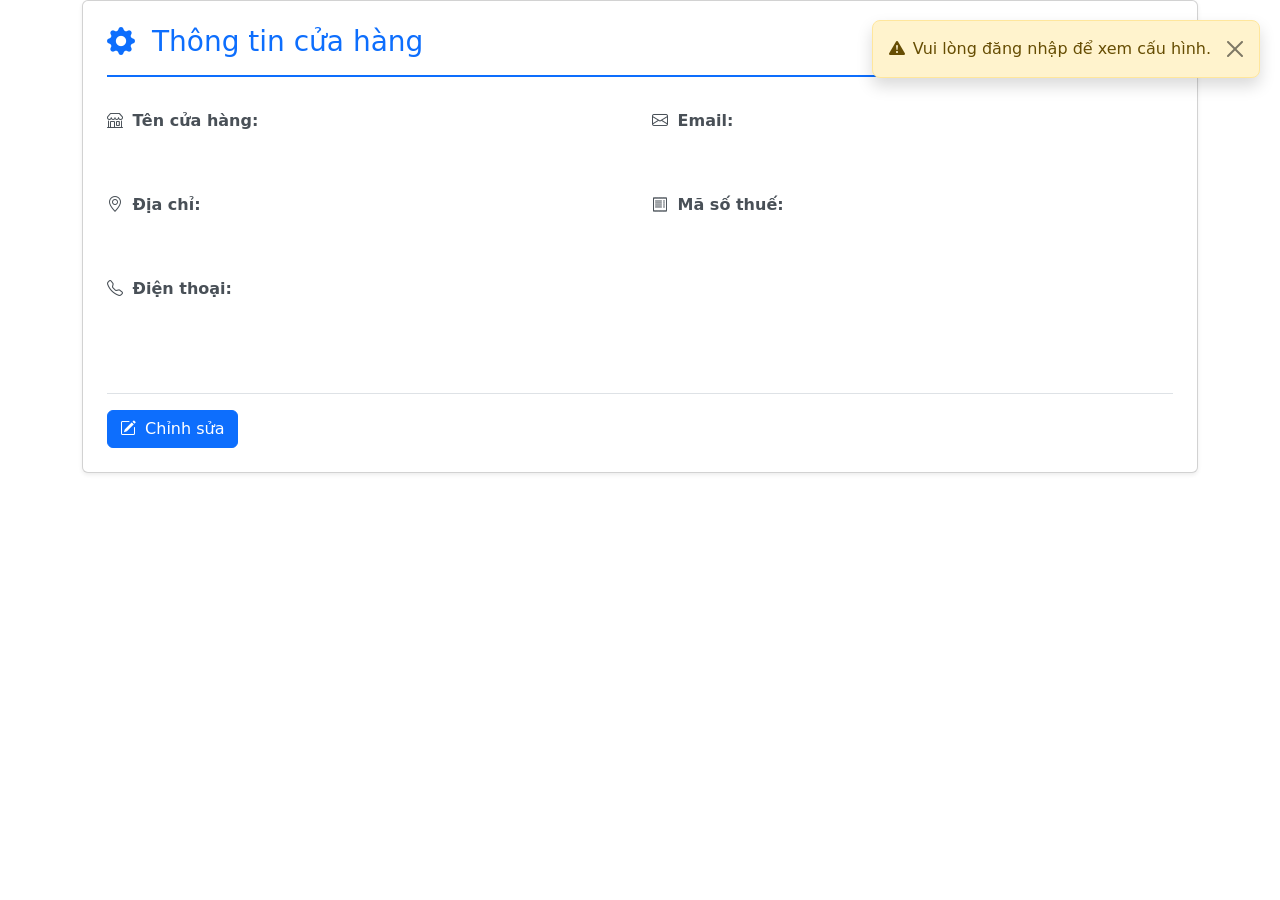
<file: cafe_frontend/src/main/resources/templates/configs/index.html>
<!DOCTYPE html>
<html xmlns:th="http://www.thymeleaf.org" xmlns:layout="http://www.ultraq.net.nz/thymeleaf/layout" layout:decorate="~{layout/main}">
<head>
    <meta charset="UTF-8">
    <meta name="viewport" content="width=device-width, initial-scale=1.0">
    <title>Thông tin cửa hàng</title>
    <!-- Bootstrap CSS -->
    <link href="https://cdn.jsdelivr.net/npm/bootstrap@5.3.0/dist/css/bootstrap.min.css" rel="stylesheet">
    <!-- Bootstrap Icons -->
    <link href="https://cdn.jsdelivr.net/npm/bootstrap-icons@1.10.0/font/bootstrap-icons.css" rel="stylesheet">
    <!-- Custom CSS -->
    <link th:href="@{/css/style.css}" rel="stylesheet">
    <style>
        .config-field {
            margin-bottom: 1rem;
        }
        .field-label {
            font-weight: 600;
            color: #495057;
            margin-bottom: 0.25rem;
        }
        .field-value {
            padding: 0.5rem 0;
            border-bottom: 1px solid transparent;
            min-height: 2.5rem;
            display: flex;
            align-items: center;
        }
        .view-mode .field-value {
            background-color: #f8f9fa;
            border-bottom: 1px solid #dee2e6;
            border-radius: 0.375rem;
            padding: 0.75rem;
        }
        .edit-mode .form-control {
            transition: all 0.3s ease;
        }
        .edit-mode .form-control:focus {
            border-color: #0d6efd;
            box-shadow: 0 0 0 0.2rem rgba(13, 110, 253, 0.25);
        }
        .action-buttons {
            margin-top: 2rem;
            padding-top: 1rem;
            border-top: 1px solid #dee2e6;
        }
        .btn-edit {
            background-color: #0d6efd;
            border-color: #0d6efd;
        }
        .btn-edit:hover {
            background-color: #0b5ed7;
            border-color: #0a58ca;
        }
        .btn-cancel {
            background-color: #6c757d;
            border-color: #6c757d;
        }
        .btn-cancel:hover {
            background-color: #5c636a;
            border-color: #565e64;
        }
        .config-header {
            display: flex;
            justify-content: space-between;
            align-items: center;
            margin-bottom: 2rem;
            padding-bottom: 1rem;
            border-bottom: 2px solid #0d6efd;
        }
        .config-title {
            color: #0d6efd;
            margin: 0;
        }
        .mode-indicator {
            font-size: 0.875rem;
            padding: 0.25rem 0.75rem;
            border-radius: 1rem;
            font-weight: 500;
        }
        .mode-view {
            background-color: #d1ecf1;
            color: #0c5460;
        }
        .mode-edit {
            background-color: #fff3cd;
            color: #856404;
        }
        .custom-alert {
            position: fixed;
            top: 20px;
            right: 20px;
            z-index: 9999;
            min-width: 300px;
            max-width: 500px;
            border-radius: 0.5rem;
            box-shadow: 0 0.5rem 1rem rgba(0, 0, 0, 0.15);
            opacity: 0;
            transform: translateX(100%);
            transition: all 0.3s ease;
        }
        .custom-alert.show {
            opacity: 1;
            transform: translateX(0);
        }
        .custom-alert.hide {
            opacity: 0;
            transform: translateX(100%);
        }
    </style>
</head>
<body>
    <div layout:fragment="content">
        <div class="container">
            <div class="card p-4 shadow-sm">
                <div class="config-header">
                    <h3 class="config-title">
                        <i class="bi bi-gear-fill me-2"></i>
                        Thông tin cửa hàng
                    </h3>
                    <span id="modeIndicator" class="mode-indicator mode-view">
                        <i class="bi bi-eye me-1"></i>
                        Chế độ xem
                    </span>
                </div>

                <form id="configForm">
                    <div class="row">
                        <div class="col-md-6">
                            <div class="config-field">
                                <div class="field-label">
                                    <i class="bi bi-shop me-1"></i>
                                    Tên cửa hàng:
                                </div>
                                <div id="storeNameView" class="field-value"></div>
                                <input type="text" class="form-control d-none" id="storeName" name="storeName" required>
                            </div>

                            <div class="config-field">
                                <div class="field-label">
                                    <i class="bi bi-geo-alt me-1"></i>
                                    Địa chỉ:
                                </div>
                                <div id="addressView" class="field-value"></div>
                                <input type="text" class="form-control d-none" id="address" name="address" required>
                            </div>

                            <div class="config-field">
                                <div class="field-label">
                                    <i class="bi bi-telephone me-1"></i>
                                    Điện thoại:
                                </div>
                                <div id="phoneView" class="field-value"></div>
                                <input type="text" class="form-control d-none" id="phone" name="phone" required>
                            </div>
                        </div>

                        <div class="col-md-6">
                            <div class="config-field">
                                <div class="field-label">
                                    <i class="bi bi-envelope me-1"></i>
                                    Email:
                                </div>
                                <div id="emailView" class="field-value"></div>
                                <input type="email" class="form-control d-none" id="email" name="email" required>
                            </div>

                            <div class="config-field">
                                <div class="field-label">
                                    <i class="bi bi-receipt me-1"></i>
                                    Mã số thuế:
                                </div>
                                <div id="taxCodeView" class="field-value"></div>
                                <input type="text" class="form-control d-none" id="taxCode" name="taxCode" required>
                            </div>
                        </div>
                    </div>

                    <div class="action-buttons">
                        <div id="viewModeButtons" class="d-flex gap-2">
                            <button type="button" id="editBtn" class="btn btn-edit text-white">
                                <i class="bi bi-pencil-square me-1"></i>
                                Chỉnh sửa
                            </button>
                        </div>

                        <div id="editModeButtons" class="d-none gap-2">
                            <button type="submit" class="btn btn-success me-2">
                                <i class="bi bi-check-circle me-1"></i>
                                Lưu thay đổi
                            </button>
                            <button type="button" id="cancelBtn" class="btn btn-cancel text-white">
                                <i class="bi bi-x-circle me-1"></i>
                                Hủy bỏ
                            </button>
                        </div>
                    </div>
                </form>
            </div>
        </div>
    </div>

    <th:block layout:fragment="scripts">
        <script>
            document.addEventListener('DOMContentLoaded', async function() {
                const configForm = document.getElementById('configForm');
                const editBtn = document.getElementById('editBtn');
                const cancelBtn = document.getElementById('cancelBtn');
                const viewModeButtons = document.getElementById('viewModeButtons');
                const editModeButtons = document.getElementById('editModeButtons');
                const modeIndicator = document.getElementById('modeIndicator');
                
                const accessToken = localStorage.getItem('accessToken');
                let originalData = {}; // Store original data for cancel functionality
                let isEditMode = false;

                if (!accessToken) {
                    console.error('Access token not found. Please log in.');
                    showAlert('Vui lòng đăng nhập để xem cấu hình.', 'warning');
                    setTimeout(() => {
                        window.location.href = '/login';
                    }, 2000);
                    return;
                }

                // Field mappings
                const fields = [
                    { id: 'storeName', viewId: 'storeNameView' },
                    { id: 'address', viewId: 'addressView' },
                    { id: 'phone', viewId: 'phoneView' },
                    { id: 'email', viewId: 'emailView' },
                    { id: 'taxCode', viewId: 'taxCodeView' }
                ];

                // Function to switch between view and edit modes
                function toggleMode(editMode) {
                    isEditMode = editMode;
                    const container = document.querySelector('.card');
                    
                    if (editMode) {
                        // Switch to edit mode
                        container.classList.remove('view-mode');
                        container.classList.add('edit-mode');
                        viewModeButtons.classList.add('d-none');
                        editModeButtons.classList.remove('d-none');
                        editModeButtons.classList.add('d-flex');
                        modeIndicator.className = 'mode-indicator mode-edit';
                        modeIndicator.innerHTML = '<i class="bi bi-pencil me-1"></i>Chế độ chỉnh sửa';
                        
                        fields.forEach(field => {
                            document.getElementById(field.viewId).classList.add('d-none');
                            document.getElementById(field.id).classList.remove('d-none');
                        });
                    } else {
                        // Switch to view mode
                        container.classList.remove('edit-mode');
                        container.classList.add('view-mode');
                        viewModeButtons.classList.remove('d-none');
                        editModeButtons.classList.add('d-none');
                        editModeButtons.classList.remove('d-flex');
                        modeIndicator.className = 'mode-indicator mode-view';
                        modeIndicator.innerHTML = '<i class="bi bi-eye me-1"></i>Chế độ xem';
                        
                        fields.forEach(field => {
                            document.getElementById(field.viewId).classList.remove('d-none');
                            document.getElementById(field.id).classList.add('d-none');
                        });
                    }
                }

                // Function to update display values
                function updateDisplayValues(data) {
                    fields.forEach(field => {
                        const value = data[field.id.replace(/([A-Z])/g, '$1').toLowerCase().replace(/^(.)/, (match, p1) => p1.toLowerCase())] || data[field.id] || '';
                        document.getElementById(field.viewId).textContent = value || 'Chưa cấu hình';
                        document.getElementById(field.id).value = value;
                    });
                }

                // Function to fetch configuration
                async function fetchConfig() {
                    try {
                        const response = await fetch('http://localhost:8080/api/v1/config', {
                            method: 'GET',
                            headers: {
                                'Content-Type': 'application/json',
                                'Authorization': `Bearer ${accessToken}`
                            }
                        });

                        if (response.ok) {
                            const apiResult = await response.json();
                            if (apiResult) {
                                originalData = {
                                    storeName: apiResult.storeName || '',
                                    address: apiResult.address || '',
                                    phone: apiResult.phone || '',
                                    email: apiResult.email || '',
                                    taxCode: apiResult.taxCode || ''
                                };
                                updateDisplayValues(originalData);
                            } else {
                                console.error('API returned an error or no data:', apiResult.message);
                                showAlert(apiResult.message || 'Không có dữ liệu cấu hình', 'info');
                            }
                        } else {
                            const errorData = await response.json().catch(() => ({ message: 'Lỗi không xác định' }));
                            console.error('Failed to fetch config:', response.status, errorData);
                            
                            // Sử dụng userMessage từ API nếu có
                            const errorMessage = errorData.userMessage || 'Lỗi không xác định';
                            showAlert(`Lỗi khi tải cấu hình: ${errorMessage}`, 'danger');
                            
                            if (response.status === 401) {
                                showAlert('Phiên đăng nhập đã hết hạn. Vui lòng đăng nhập lại.', 'warning');
                                setTimeout(() => {
                                    window.location.href = '/login';
                                }, 2000);
                            } 
                        }
                    } catch (error) {
                        console.error('Error fetching config:', error);
                        showAlert('Có lỗi xảy ra khi tải dữ liệu cấu hình.', 'danger');
                    }
                }

                // Edit button click handler
                editBtn.addEventListener('click', function() {
                    toggleMode(true);
                });

                // Cancel button click handler
                cancelBtn.addEventListener('click', function() {
                    // Restore original values
                    updateDisplayValues(originalData);
                    toggleMode(false);
                });

                // Handle form submission for updating configuration
                configForm.addEventListener('submit', async function(event) {
                    event.preventDefault();

                    const configData = {
                        storeName: document.getElementById('storeName').value,
                        address: document.getElementById('address').value,
                        phone: document.getElementById('phone').value,
                        email: document.getElementById('email').value,
                        taxCode: document.getElementById('taxCode').value
                    };

                    try {
                        const response = await fetch('http://localhost:8080/api/v1/config', {
                            method: 'PUT',
                            headers: {
                                'Content-Type': 'application/json',
                                'Authorization': `Bearer ${accessToken}`
                            },
                            body: JSON.stringify(configData)
                        });

                        if (response.ok) {
                            const apiResult = await response.json();
                            if (apiResult) {
                                showAlert('Cấu hình đã được lưu thành công!', 'success');
                                originalData = { ...configData };
                                updateDisplayValues(originalData);
                                toggleMode(false);
                            } else {
                                console.error('API returned an error:', apiResult.message);
                                const errorMessage = apiResult.userMessage || apiResult.message || 'Lỗi không xác định';
                                showAlert(`Đã có lỗi xảy ra: ${errorMessage}`, 'danger');
                            }
                        } else {
                            const errorData = await response.json().catch(() => ({ message: 'Lỗi không xác định' }));
                            console.error('Failed to update config:', response.status, errorData);
                            
                            // Sử dụng userMessage từ API nếu có
                            const errorMessage = errorData.userMessage || errorData.message || 'Lỗi không xác định';
                            showAlert(`Lỗi khi lưu cấu hình: ${errorMessage}`, 'danger');
                            
                            if (response.status === 401) {
                                showAlert('Phiên đăng nhập đã hết hạn. Vui lòng đăng nhập lại.', 'warning');
                                setTimeout(() => {
                                    window.location.href = '/login';
                                }, 2000);
                            } else if (response.status === 403) {
                                // Chỉ hiển thị thông báo lỗi, không chuyển hướng
                                // Để người dùng ở lại trang hiện tại
                            }
                        }
                    } catch (error) {
                        console.error('Error updating config:', error);
                        showAlert('Có lỗi xảy ra khi lưu dữ liệu cấu hình.', 'danger');
                    }
                });

                // Improved alert function with animation
                function showAlert(message, type) {
                    // Remove existing alerts
                    const existingAlerts = document.querySelectorAll('.custom-alert');
                    existingAlerts.forEach(alert => {
                        alert.classList.add('hide');
                        setTimeout(() => {
                            if (alert.parentNode) {
                                alert.parentNode.removeChild(alert);
                            }
                        }, 300);
                    });

                    // Create new alert
                    const alertDiv = document.createElement('div');
                    alertDiv.className = `alert alert-${type} alert-dismissible custom-alert`;
                    
                    // Icon mapping
                    const iconMap = {
                        'success': 'bi-check-circle-fill',
                        'danger': 'bi-exclamation-triangle-fill',
                        'warning': 'bi-exclamation-triangle-fill',
                        'info': 'bi-info-circle-fill'
                    };
                    
                    const icon = iconMap[type] || 'bi-info-circle-fill';
                    
                    alertDiv.innerHTML = `
                        <div class="d-flex align-items-center">
                            <i class="bi ${icon} me-2"></i>
                            <div class="flex-grow-1">${message}</div>
                            <button type="button" class="btn-close ms-2" aria-label="Close"></button>
                        </div>
                    `;
                    
                    document.body.appendChild(alertDiv);

                    // Show animation
                    setTimeout(() => {
                        alertDiv.classList.add('show');
                    }, 100);

                    // Auto hide after 5 seconds
                    const autoHideTimer = setTimeout(() => {
                        hideAlert(alertDiv);
                    }, 5000);

                    // Close button handler
                    const closeBtn = alertDiv.querySelector('.btn-close');
                    closeBtn.addEventListener('click', () => {
                        clearTimeout(autoHideTimer);
                        hideAlert(alertDiv);
                    });
                }

                function hideAlert(alertDiv) {
                    alertDiv.classList.remove('show');
                    alertDiv.classList.add('hide');
                    setTimeout(() => {
                        if (alertDiv.parentNode) {
                            alertDiv.parentNode.removeChild(alertDiv);
                        }
                    }, 300);
                }

                // Initialize page
                toggleMode(false);
                fetchConfig();
            });
        </script>
    </th:block>
</body>
</html>
</file>
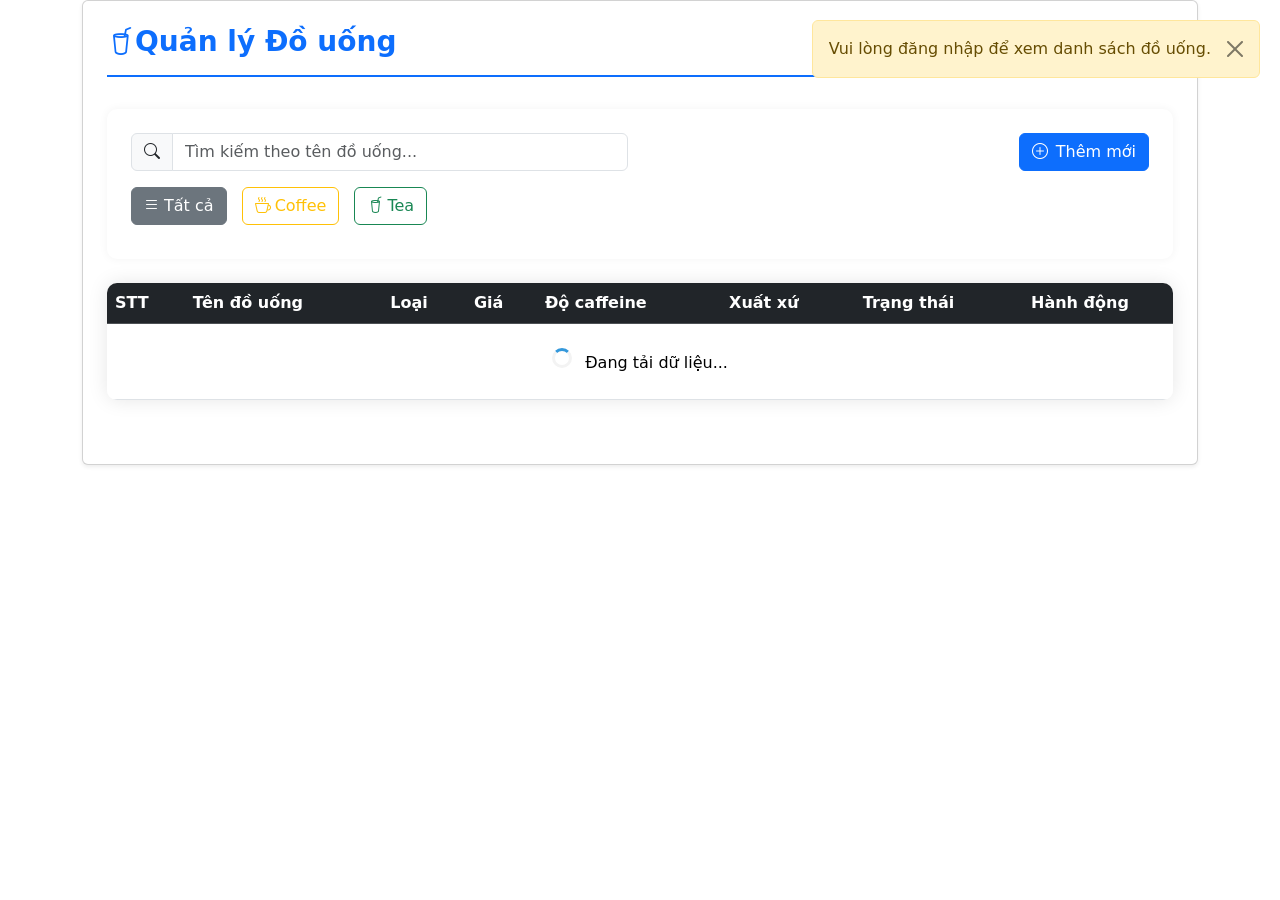
<file: cafe_frontend/src/main/resources/templates/drinks/index.html>
<!DOCTYPE html>
<html xmlns:th="http://www.thymeleaf.org" xmlns:layout="http://www.ultraq.net.nz/thymeleaf/layout"
    layout:decorate="~{layout/main}">

<head>
    <meta charset="UTF-8">
    <meta name="viewport" content="width=device-width, initial-scale=1.0">
    <title>Quản lý Đồ uống</title>
    <!-- Bootstrap CSS -->
    <link href="https://cdn.jsdelivr.net/npm/bootstrap@5.3.0/dist/css/bootstrap.min.css" rel="stylesheet">
    <!-- Bootstrap Icons -->
    <link href="https://cdn.jsdelivr.net/npm/bootstrap-icons@1.10.0/font/bootstrap-icons.css" rel="stylesheet">
    <!-- Custom CSS -->
    <link th:href="@{/css/style.css}" rel="stylesheet">
    <style>
        .action-btn {
            margin: 0 2px;
            padding: 5px 8px;
            border-radius: 6px;
            border: none;
            cursor: pointer;
            transition: all 0.2s;
        }

        .action-btn:hover {
            transform: translateY(-1px);
        }

        .btn-edit {
            background: #28a745;
            color: white;
        }

        .btn-edit:hover {
            background: #218838;
        }

        .btn-delete {
            background: #dc3545;
            color: white;
        }

        .btn-delete:hover {
            background: #c82333;
        }

        .table-container {
            background: white;
            border-radius: 10px;
            box-shadow: 0 0 20px rgba(0, 0, 0, 0.1);
            overflow: hidden;
        }

        .page-title {
            color: #0d6efd;
            font-weight: 600;
            margin: 0;
            padding-bottom: 1rem;
            border-bottom: 2px solid #0d6efd;
        }

        .badge-type {
            font-size: 0.75rem;
            padding: 0.4rem 0.8rem;
            border-radius: 15px;
        }

        .badge-status {
            font-size: 0.75rem;
            padding: 0.4rem 0.8rem;
            border-radius: 15px;
        }

        .loading-spinner {
            display: inline-block;
            width: 20px;
            height: 20px;
            border: 3px solid #f3f3f3;
            border-top: 3px solid #3498db;
            border-radius: 50%;
            animation: spin 1s linear infinite;
        }

        @keyframes spin {
            0% {
                transform: rotate(0deg);
            }

            100% {
                transform: rotate(360deg);
            }
        }

        .header-section {
            margin-bottom: 2rem;
        }

        .search-add-section {
            background: white;
            border-radius: 10px;
            box-shadow: 0 0 10px rgba(0, 0, 0, 0.05);
            padding: 1.5rem;
            margin-bottom: 1.5rem;
        }

        .filter-buttons .btn {
            margin-right: 10px;
            margin-bottom: 10px;
        }

        .caffeine-stars {
            color: #ffc107;
        }

        .price-text {
            font-weight: bold;
            color: #28a745;
        }

        .drink-description {
            color: #6c757d;
            font-size: 0.9em;
            font-style: italic;
        }

        /* Custom Delete Confirmation Modal Styles */
        .modal-content {
            border-radius: 10px;
            border: none;
            box-shadow: 0 10px 40px rgba(0, 0, 0, 0.2);
        }

        .modal-header {
            border-bottom: 1px solid #dee2e6;
            background-color: #f8f9fa;
            border-radius: 10px 10px 0 0;
        }

        .modal-footer {
            border-top: 1px solid #dee2e6;
            background-color: #f8f9fa;
            border-radius: 0 0 10px 10px;
        }

        .btn-confirm-delete {
            background-color: #dc3545;
            border-color: #dc3545;
            color: white;
        }

        .btn-confirm-delete:hover {
            background-color: #c82333;
            border-color: #bd2130;
        }
    </style>
</head>

<body>
    <div layout:fragment="content">
        <div class="container">
            <div class="card p-4 shadow-sm">
                <!-- Page Title -->
                <div class="header-section">
                    <h3 class="page-title">
                        <i class="bi bi-cup-straw"></i>Quản lý Đồ uống
                    </h3>
                </div>

                <!-- Search and Filter Section -->
                <div class="search-add-section">
                    <div class="row align-items-center mb-3">
                        <div class="col-md-6">
                            <div class="input-group">
                                <span class="input-group-text"><i class="bi bi-search"></i></span>
                                <input type="text" class="form-control" id="searchInput"
                                    placeholder="Tìm kiếm theo tên đồ uống...">
                            </div>
                        </div>
                        <div class="col-md-6 text-end">
                            <button class="btn btn-primary" onclick="showAddDrinkModal()">
                                <i class="bi bi-plus-circle me-2"></i>Thêm mới
                            </button>
                        </div>
                    </div>

                    <!-- Filter Buttons -->
                    <div class="filter-buttons">
                        <button class="btn btn-outline-secondary active" onclick="filterByType('ALL')" id="filterAll">
                            <i class="bi bi-list me-1"></i>Tất cả
                        </button>
                        <button class="btn btn-outline-warning" onclick="filterByType('Coffee')" id="filterCoffee">
                            <i class="bi bi-cup-hot me-1"></i>Coffee
                        </button>
                        <button class="btn btn-outline-success" onclick="filterByType('Tea')" id="filterTea">
                            <i class="bi bi-cup-straw me-1"></i>Tea
                        </button>
                    </div>
                </div>

                <!-- Drinks Table -->
                <div class="table-container">
                    <div class="table-responsive">
                        <table class="table table-hover mb-0">
                            <thead class="table-dark">
                                <tr>
                                    <th>STT</th>
                                    <th>Tên đồ uống</th>
                                    <th>Loại</th>
                                    <th>Giá</th>
                                    <th>Độ caffeine</th>
                                    <th>Xuất xứ</th>
                                    <th>Trạng thái</th>
                                    <th width="150">Hành động</th>
                                </tr>
                            </thead>
                            <tbody id="drinkTableBody">
                                <tr>
                                    <td colspan="8" class="text-center py-4">
                                        <div class="loading-spinner me-2"></div>
                                        Đang tải dữ liệu...
                                    </td>
                                </tr>
                            </tbody>
                        </table>
                    </div>
                </div>

                <!-- Pagination -->
                <div class="d-flex justify-content-end mt-4">
                    <nav aria-label="Drink pagination">
                        <ul class="pagination" id="pagination">
                            <!-- Pagination will be generated here -->
                        </ul>
                    </nav>
                </div>
            </div>
        </div>

        <!-- Add/Edit Drink Modal -->
        <div class="modal fade" id="drinkModal" tabindex="-1">
            <div class="modal-dialog modal-lg">
                <div class="modal-content">
                    <div class="modal-header">
                        <h5 class="modal-title" id="drinkModalTitle">Thêm đồ uống mới</h5>
                        <button type="button" class="btn-close" data-bs-dismiss="modal"></button>
                    </div>
                    <div class="modal-body">
                        <form id="drinkForm">
                            <input type="hidden" id="drinkId">
                            <div class="row">
                                <div class="col-md-6">
                                    <div class="mb-3">
                                        <label for="drinkName" class="form-label">Tên đồ uống *</label>
                                        <input type="text" class="form-control" id="drinkName" required>
                                    </div>
                                </div>
                                <div class="col-md-6">
                                    <div class="mb-3">
                                        <label for="drinkType" class="form-label">Loại *</label>
                                        <select class="form-select" id="drinkType" required>
                                            <option value="">Chọn loại đồ uống</option>
                                            <option value="Coffee">Coffee</option>
                                            <option value="Tea">Tea</option>
                                        </select>
                                    </div>
                                </div>
                            </div>
                            <div class="row">
                                <div class="col-md-6">
                                    <div class="mb-3">
                                        <label for="basePrice" class="form-label">Giá cơ bản (VNĐ) *</label>
                                        <input type="number" class="form-control" id="basePrice" min="0" required>
                                    </div>
                                </div>
                                <div class="col-md-6">
                                    <div class="mb-3">
                                        <label for="origin" class="form-label">Xuất xứ</label>
                                        <input type="text" class="form-control" id="origin"
                                            placeholder="Ví dụ: Việt Nam, Colombia...">
                                    </div>
                                </div>
                            </div>
                            <div class="row">
                                <div class="col-md-6">
                                    <div class="mb-3">
                                        <label for="brewingMethod" class="form-label">Phương pháp pha chế</label>
                                        <input type="text" class="form-control" id="brewingMethod"
                                            placeholder="Ví dụ: Pha che don gian, Espresso...">
                                    </div>
                                </div>
                                <div class="col-md-6">
                                    <div class="mb-3">
                                        <label for="caffeineLevel" class="form-label">Độ caffeine (0-4)</label>
                                        <select class="form-select" id="caffeineLevel">
                                            <option value="0">0 - Không caffeine</option>
                                            <option value="1">1 - Ít caffeine</option>
                                            <option value="2">2 - Trung bình</option>
                                            <option value="3">3 - Nhiều caffeine</option>
                                            <option value="4">4 - Rất nhiều caffeine</option>
                                        </select>
                                    </div>
                                </div>
                            </div>
                            <div class="row">
                                <div class="col-md-12">
                                    <div class="mb-3">
                                        <label for="description" class="form-label">Mô tả</label>
                                        <textarea class="form-control" id="description" rows="3"
                                            placeholder="Mô tả về đồ uống..."></textarea>
                                    </div>
                                </div>
                            </div>
                            <div class="row">
                                <div class="col-md-6">
                                    <div class="mb-3">
                                        <label class="form-label">Trạng thái</label>
                                        <div class="form-check form-switch">
                                            <input class="form-check-input" type="checkbox" id="isActive" checked>
                                            <label class="form-check-label" for="isActive">
                                                Hoạt động
                                            </label>
                                        </div>
                                    </div>
                                </div>
                            </div>
                        </form>
                    </div>
                    <div class="modal-footer">
                        <button type="button" class="btn btn-secondary" data-bs-dismiss="modal">Hủy</button>
                        <button type="button" class="btn btn-primary" onclick="saveDrink()">Lưu</button>
                    </div>
                </div>
            </div>
        </div>

        <!-- Custom Delete Confirmation Modal -->
        <div class="modal fade" id="deleteConfirmModal" tabindex="-1">
            <div class="modal-dialog">
                <div class="modal-content">
                    <div class="modal-header">
                        <h5 class="modal-title">
                            <i class="bi bi-exclamation-triangle text-warning me-2"></i>
                            Xác nhận xóa
                        </h5>
                        <button type="button" class="btn-close" data-bs-dismiss="modal"></button>
                    </div>
                    <div class="modal-body">
                        <p class="mb-3">Bạn có chắc chắn muốn xóa đồ uống này không?</p>
                        <div class="alert alert-warning">
                            <i class="bi bi-info-circle me-2"></i>
                            <strong>Lưu ý:</strong> Hành động này không thể hoàn tác!
                        </div>
                        <div id="drinkToDeleteInfo" class="bg-light p-3 rounded">
                            <!-- Drink info will be displayed here -->
                        </div>
                    </div>
                    <div class="modal-footer">
                        <button type="button" class="btn btn-secondary" data-bs-dismiss="modal">Hủy bỏ</button>
                        <button type="button" class="btn btn-confirm-delete" id="confirmDeleteBtn">
                            <i class="bi bi-trash me-2"></i>Xóa đồ uống
                        </button>
                    </div>
                </div>
            </div>
        </div>
    </div>

    <th:block layout:fragment="scripts">
        <script>
            let allDrinks = [];
            let filteredDrinks = [];
            let currentPage = 1;
            const drinksPerPage = 10;
            let drinkToDeleteId = null;
            let currentTypeFilter = 'ALL';

            // Initialize page
            document.addEventListener('DOMContentLoaded', function () {
                loadDrinks();
                setupSearchAndFilter();
            });

            // Load drinks from API
            async function loadDrinks() {
                const accessToken = localStorage.getItem('accessToken');

                if (!accessToken) {
                    showAlert('Vui lòng đăng nhập để xem danh sách đồ uống.', 'warning');
                    setTimeout(() => window.location.href = '/login', 2000);
                    return;
                }

                try {
                    const response = await fetch('http://localhost:8080/api/v1/drinks', {
                        method: 'GET',
                        headers: {
                            'Content-Type': 'application/json',
                            'Authorization': `Bearer ${accessToken}`
                        }
                    });

                    if (response.ok) {
                        const apiResult = await response.json();
                        if (apiResult.status && apiResult.data) {
                            allDrinks = apiResult.data;
                            filteredDrinks = [...allDrinks];
                            applyFilters();
                        } else {
                            showAlert(apiResult.userMessage || apiResult.message || 'Không có dữ liệu đồ uống',
                                'info');
                            renderEmptyTable();
                        }
                    } else {
                        await handleErrorResponse(response);
                    }
                } catch (error) {
                    console.error('Error loading drinks:', error);
                    showAlert('Không thể kết nối đến server', 'danger');
                    renderEmptyTable();
                }
            }

            // Render drinks table
            function renderDrinks() {
                const drinkTableBody = document.getElementById('drinkTableBody');
                const startIndex = (currentPage - 1) * drinksPerPage;
                const endIndex = startIndex + drinksPerPage;
                const currentDrinks = filteredDrinks.slice(startIndex, endIndex);

                if (currentDrinks.length === 0) {
                    renderEmptyTable();
                    return;
                }

                drinkTableBody.innerHTML = currentDrinks.map((drink, index) => `
                    <tr>
                        <td>${startIndex + index + 1}</td>
                        <td>
                            <div>
                                <strong>${drink.name}</strong>
                                ${drink.description ? `<br><small class="drink-description">${drink.description}</small>` : ''}
                            </div>
                        </td>
                        <td>
                            <span class="badge ${getTypeBadgeClass(drink.type)} badge-type">
                                ${drink.type}
                            </span>
                        </td>
                        <td>
                            <span class="price-text">${formatPrice(drink.basePrice)}</span>
                        </td>
                        <td>
                            <div class="caffeine-stars">
                                ${generateCaffeineStars(drink.caffeineLevel || 0)}
                            </div>
                        </td>
                        <td>${drink.origin || 'N/A'}</td>
                        <td>
                            <span class="badge ${getStatusBadgeClass(drink.isActive)} badge-status">
                                ${drink.isActive ? 'Đang bán' : 'Hết hàng'}
                            </span>
                        </td>
                        <td>
                            <button class="action-btn btn-edit" onclick="editDrink(${drink.id})" title="Chỉnh sửa">
                                <i class="bi bi-pencil"></i>
                            </button>
                            <button class="action-btn btn-delete" onclick="showDeleteConfirmModal(${drink.id})" title="Xóa">
                                <i class="bi bi-trash"></i>
                            </button>
                        </td>
                    </tr>
                `).join('');
            }

            function renderEmptyTable() {
                const drinkTableBody = document.getElementById('drinkTableBody');
                drinkTableBody.innerHTML = `
                    <tr>
                        <td colspan="8" class="text-center py-4">
                            <i class="bi bi-cup text-muted" style="font-size: 2rem;"></i>
                            <p class="text-muted mt-2">Không có đồ uống nào</p>
                        </td>
                    </tr>
                `;
            }

            // Helper functions
            function getTypeBadgeClass(type) {
                const classes = {
                    'Coffee': 'bg-warning text-dark',
                    'Tea': 'bg-success'
                };
                return classes[type] || 'bg-secondary';
            }

            function getStatusBadgeClass(isActive) {
                return isActive ? 'bg-success' : 'bg-secondary';
            }

            function formatPrice(price) {
                return new Intl.NumberFormat('vi-VN', {
                    style: 'currency',
                    currency: 'VND'
                }).format(price);
            }

            function generateCaffeineStars(level) {
                const maxStars = 4;
                let stars = '';
                for (let i = 0; i < maxStars; i++) {
                    if (i < level) {
                        stars += '<i class="bi bi-circle-fill"></i>';
                    } else {
                        stars += '<i class="bi bi-circle"></i>';
                    }
                }
                return stars;
            }

            // Search and filter
            function setupSearchAndFilter() {
                const searchInput = document.getElementById('searchInput');
                searchInput.addEventListener('input', applyFilters);
            }

            function filterByType(type) {
                currentTypeFilter = type;
                currentPage = 1;

                // Update active button
                document.querySelectorAll('.filter-buttons .btn').forEach(btn => {
                    btn.classList.remove('active');
                });

                if (type === 'ALL') {
                    document.getElementById('filterAll').classList.add('active');
                } else if (type === 'Coffee') {
                    document.getElementById('filterCoffee').classList.add('active');
                } else if (type === 'Tea') {
                    document.getElementById('filterTea').classList.add('active');
                }

                applyFilters();
            }

            function applyFilters() {
                const searchTerm = document.getElementById('searchInput').value.toLowerCase();

                filteredDrinks = allDrinks.filter(drink => {
                    const matchesSearch = drink.name.toLowerCase().includes(searchTerm);
                    const matchesType = currentTypeFilter === 'ALL' || drink.type === currentTypeFilter;
                    return matchesSearch && matchesType;
                });

                currentPage = 1;
                renderDrinks();
                renderPagination();
            }

            // Pagination
            function renderPagination() {
                const totalPages = Math.ceil(filteredDrinks.length / drinksPerPage);
                const pagination = document.getElementById('pagination');

                if (totalPages <= 1) {
                    pagination.innerHTML = '';
                    return;
                }

                let paginationHTML = '';

                // Previous button
                if (currentPage > 1) {
                    paginationHTML +=
                        `<li class="page-item"><a class="page-link" href="#" onclick="goToPage(${currentPage - 1})">Trước</a></li>`;
                }

                // Page numbers
                for (let i = 1; i <= totalPages; i++) {
                    if (i === currentPage) {
                        paginationHTML += `<li class="page-item active"><span class="page-link">${i}</span></li>`;
                    } else {
                        paginationHTML +=
                            `<li class="page-item"><a class="page-link" href="#" onclick="goToPage(${i})">${i}</a></li>`;
                    }
                }

                // Next button
                if (currentPage < totalPages) {
                    paginationHTML +=
                        `<li class="page-item"><a class="page-link" href="#" onclick="goToPage(${currentPage + 1})">Sau</a></li>`;
                }

                pagination.innerHTML = paginationHTML;
            }

            function goToPage(page) {
                currentPage = page;
                renderDrinks();
                renderPagination();
            }

            // Modal functions
            function showAddDrinkModal() {
                document.getElementById('drinkModalTitle').textContent = 'Thêm đồ uống mới';
                document.getElementById('drinkForm').reset();
                document.getElementById('drinkId').value = '';
                document.getElementById('caffeineLevel').value = '0';
                document.getElementById('isActive').checked = true;
                new bootstrap.Modal(document.getElementById('drinkModal')).show();
            }

            function editDrink(drinkId) {
                const drink = allDrinks.find(d => d.id === drinkId);
                if (!drink) return;

                document.getElementById('drinkModalTitle').textContent = 'Chỉnh sửa đồ uống';
                document.getElementById('drinkId').value = drink.id;
                document.getElementById('drinkName').value = drink.name;
                document.getElementById('drinkType').value = drink.type;
                document.getElementById('basePrice').value = drink.basePrice;
                document.getElementById('description').value = drink.description || '';
                document.getElementById('origin').value = drink.origin || '';
                document.getElementById('brewingMethod').value = drink.brewingMethod || '';
                document.getElementById('caffeineLevel').value = drink.caffeineLevel || 0;
                document.getElementById('isActive').checked = drink.isActive !== false;

                new bootstrap.Modal(document.getElementById('drinkModal')).show();
            }

            // Custom delete confirmation modal
            function showDeleteConfirmModal(drinkId) {
                const drink = allDrinks.find(d => d.id === drinkId);
                if (!drink) return;

                drinkToDeleteId = drinkId;

                // Update drink info in modal
                document.getElementById('drinkToDeleteInfo').innerHTML = `
                    <strong>Tên đồ uống:</strong> ${drink.name}<br>
                    <strong>Loại:</strong> ${drink.type}<br>
                    <strong>Giá:</strong> ${formatPrice(drink.basePrice)}<br>
                    <strong>Mô tả:</strong> ${drink.description || 'Không có mô tả'}
                `;

                // Setup confirm button click handler
                document.getElementById('confirmDeleteBtn').onclick = function () {
                    performDeleteDrink(drinkToDeleteId);
                };

                new bootstrap.Modal(document.getElementById('deleteConfirmModal')).show();
            }

            // API functions
            async function saveDrink() {
                const drinkId = document.getElementById('drinkId').value;
                const isEdit = !!drinkId;

                const drinkData = {
                    name: document.getElementById('drinkName').value,
                    type: document.getElementById('drinkType').value,
                    basePrice: parseInt(document.getElementById('basePrice').value),
                    description: document.getElementById('description').value || null,
                    origin: document.getElementById('origin').value || null,
                    brewingMethod: document.getElementById('brewingMethod').value || null,
                    caffeineLevel: parseInt(document.getElementById('caffeineLevel').value) || 0,
                    isActive: document.getElementById('isActive').checked
                };

                try {
                    const url = isEdit ? `http://localhost:8080/api/v1/drinks/${drinkId}` :
                        'http://localhost:8080/api/v1/drinks';
                    const method = isEdit ? 'PUT' : 'POST';

                    const response = await fetch(url, {
                        method: method,
                        headers: {
                            'Content-Type': 'application/json',
                            'Authorization': `Bearer ${localStorage.getItem('accessToken')}`
                        },
                        body: JSON.stringify(drinkData)
                    });

                    const apiResult = await response.json();

                    if (response.ok) {
                        showAlert(apiResult.userMessage || 'Lưu đồ uống thành công', 'success');
                        bootstrap.Modal.getInstance(document.getElementById('drinkModal')).hide();
                        loadDrinks();
                    } else {
                        showAlert(apiResult.userMessage || 'Có lỗi xảy ra khi lưu đồ uống', 'danger');
                    }
                } catch (error) {
                    console.error('Error saving drink:', error);
                    showAlert('Không thể kết nối đến server', 'danger');
                }
            }

            async function performDeleteDrink(drinkId) {
                try {
                    const response = await fetch(`http://localhost:8080/api/v1/drinks/${drinkId}`, {
                        method: 'DELETE',
                        headers: {
                            'Authorization': `Bearer ${localStorage.getItem('accessToken')}`
                        }
                    });

                    const apiResult = await response.json();

                    if (response.ok) {
                        showAlert(apiResult.userMessage || 'Xóa đồ uống thành công', 'success');
                        bootstrap.Modal.getInstance(document.getElementById('deleteConfirmModal')).hide();
                        loadDrinks();
                    } else {
                        showAlert(apiResult.userMessage || 'Không thể xóa đồ uống', 'danger');
                    }
                } catch (error) {
                    console.error('Error deleting drink:', error);
                    showAlert('Không thể kết nối đến server', 'danger');
                }
            }

            // Utility functions
            function showAlert(message, type) {
                const alertDiv = document.createElement('div');
                alertDiv.className = `alert alert-${type} alert-dismissible fade show position-fixed`;
                alertDiv.style.cssText = 'top: 20px; right: 20px; z-index: 9999; min-width: 300px;';
                alertDiv.innerHTML = `
                    ${message}
                    <button type="button" class="btn-close" data-bs-dismiss="alert"></button>
                `;
                document.body.appendChild(alertDiv);

                setTimeout(() => {
                    if (alertDiv.parentNode) {
                        alertDiv.parentNode.removeChild(alertDiv);
                    }
                }, 5000);
            }

            async function handleErrorResponse(response) {
                let errorData = {
                    message: 'Lỗi không xác định'
                };

                try {
                    errorData = await response.json();
                } catch (e) {
                    console.log('Could not parse error response');
                }

                switch (response.status) {
                    case 401:
                        localStorage.removeItem('accessToken');
                        showAlert(errorData.userMessage || errorData.message ||
                            'Phiên đăng nhập đã hết hạn. Vui lòng đăng nhập lại.', 'warning');
                        setTimeout(() => window.location.href = '/login', 2000);
                        break;
                    case 403:
                        showAlert(`Lỗi truy cập: ${errorData.userMessage}` || 'Bạn không có quyền truy cập.',
                            'danger');
                        break;
                    case 404:
                        showAlert(`Lỗi truy cập: ${errorData.userMessage}` || 'API endpoint không tồn tại.',
                            'danger');
                        break;
                    case 500:
                        showAlert(`Lỗi truy cập: ${errorData.userMessage}` || 'Lỗi server nội bộ.', 'danger');
                        break;
                    default:
                        showAlert(`Lỗi truy cập: ${errorData.userMessage}` || 'Có lỗi xảy ra', 'danger');
                }
            }
        </script>
    </th:block>
</body>

</html>
</file>
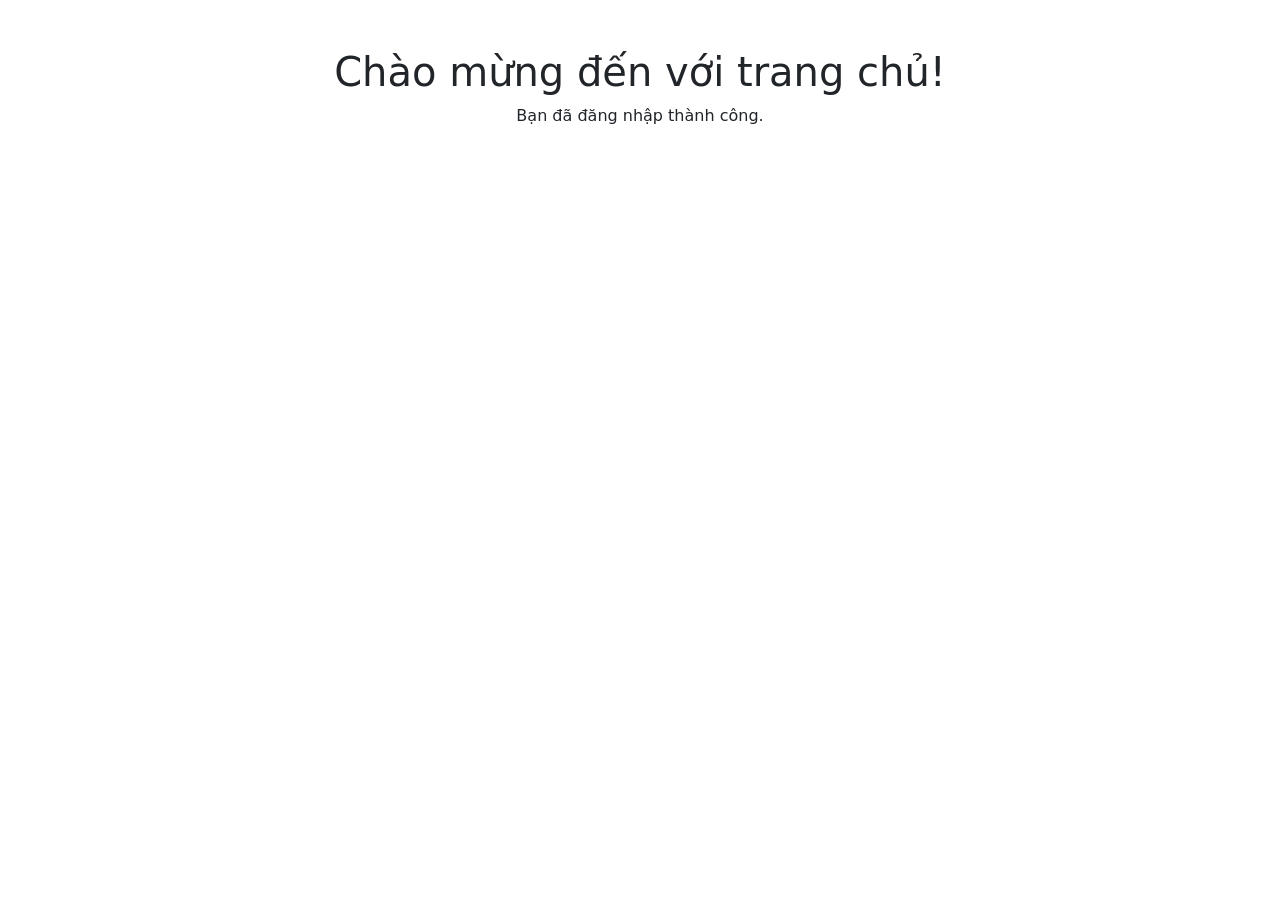
<file: cafe_frontend/src/main/resources/templates/home/index.html>
<!DOCTYPE html>
<html xmlns:th="http://www.thymeleaf.org" xmlns:layout="http://www.ultraq.net.nz/thymeleaf/layout" layout:decorate="~{layout/main}">
<head>
    <meta charset="UTF-8">
    <meta name="viewport" content="width=device-width, initial-scale=1.0">
    <title>Trang chủ</title>
    <!-- Bootstrap CSS -->
    <link href="https://cdn.jsdelivr.net/npm/bootstrap@5.3.0/dist/css/bootstrap.min.css" rel="stylesheet">
    <!-- Custom CSS -->
    <link th:href="@{/css/style.css}" rel="stylesheet">
</head>
<body>
    <div layout:fragment="content">
        <div class="container mt-5">
            <h1 class="text-center">Chào mừng đến với trang chủ!</h1>
            <p class="text-center">Bạn đã đăng nhập thành công.</p>
        </div>
    </div>
</body>
</html>
</file>
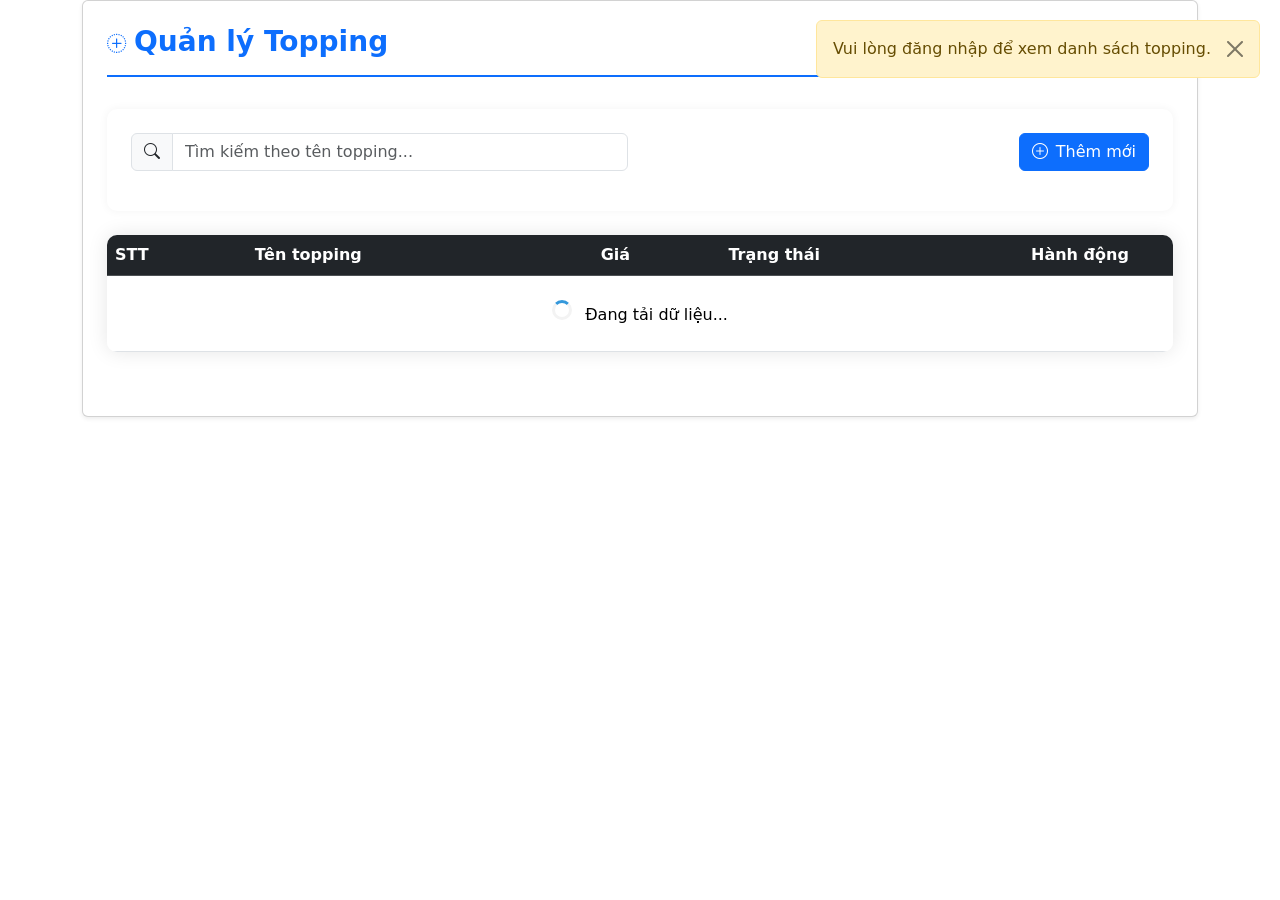
<file: cafe_frontend/src/main/resources/templates/toppings/index.html>
<!DOCTYPE html>
<html xmlns:th="http://www.thymeleaf.org" xmlns:layout="http://www.ultraq.net.nz/thymeleaf/layout"
    layout:decorate="~{layout/main}">

<head>
    <meta charset="UTF-8">
    <meta name="viewport" content="width=device-width, initial-scale=1.0">
    <title>Quản lý Topping</title>
    <!-- Bootstrap CSS -->
    <link href="https://cdn.jsdelivr.net/npm/bootstrap@5.3.0/dist/css/bootstrap.min.css" rel="stylesheet">
    <!-- Bootstrap Icons -->
    <link href="https://cdn.jsdelivr.net/npm/bootstrap-icons@1.10.0/font/bootstrap-icons.css" rel="stylesheet">
    <!-- Custom CSS -->
    <link th:href="@{/css/style.css}" rel="stylesheet">
    <style>
        .action-btn {
            margin: 0 2px;
            padding: 5px 8px;
            border-radius: 6px;
            border: none;
            cursor: pointer;
            transition: all 0.2s;
        }

        .action-btn:hover {
            transform: translateY(-1px);
        }

        .btn-edit {
            background: #28a745;
            color: white;
        }

        .btn-edit:hover {
            background: #218838;
        }

        .btn-delete {
            background: #dc3545;
            color: white;
        }

        .btn-delete:hover {
            background: #c82333;
        }

        .table-container {
            background: white;
            border-radius: 10px;
            box-shadow: 0 0 20px rgba(0, 0, 0, 0.1);
            overflow: hidden;
        }

        .page-title {
            color: #0d6efd;
            font-weight: 600;
            margin: 0;
            padding-bottom: 1rem;
            border-bottom: 2px solid #0d6efd;
        }

        .badge-status {
            font-size: 0.75rem;
            padding: 0.4rem 0.8rem;
            border-radius: 15px;
        }

        .loading-spinner {
            display: inline-block;
            width: 20px;
            height: 20px;
            border: 3px solid #f3f3f3;
            border-top: 3px solid #3498db;
            border-radius: 50%;
            animation: spin 1s linear infinite;
        }

        @keyframes spin {
            0% {
                transform: rotate(0deg);
            }

            100% {
                transform: rotate(360deg);
            }
        }

        .header-section {
            margin-bottom: 2rem;
        }

        .search-add-section {
            background: white;
            border-radius: 10px;
            box-shadow: 0 0 10px rgba(0, 0, 0, 0.05);
            padding: 1.5rem;
            margin-bottom: 1.5rem;
        }

        .price-text {
            font-weight: bold;
            color: #28a745;
        }

        .topping-description {
            color: #6c757d;
            font-size: 0.9em;
            font-style: italic;
        }

        /* Custom Delete Confirmation Modal Styles */
        .modal-content {
            border-radius: 10px;
            border: none;
            box-shadow: 0 10px 40px rgba(0, 0, 0, 0.2);
        }

        .modal-header {
            border-bottom: 1px solid #dee2e6;
            background-color: #f8f9fa;
            border-radius: 10px 10px 0 0;
        }

        .modal-footer {
            border-top: 1px solid #dee2e6;
            background-color: #f8f9fa;
            border-radius: 0 0 10px 10px;
        }

        .btn-confirm-delete {
            background-color: #dc3545;
            border-color: #dc3545;
            color: white;
        }

        .btn-confirm-delete:hover {
            background-color: #c82333;
            border-color: #bd2130;
        }

        .topping-icon {
            font-size: 1.2rem;
            margin-right: 0.5rem;
        }
    </style>
</head>

<body>
    <div layout:fragment="content">
        <div class="container">
            <div class="card p-4 shadow-sm">
                <!-- Page Title -->
                <div class="header-section">
                    <h3 class="page-title">
                        <i class="bi bi-plus-circle-dotted topping-icon"></i>Quản lý Topping
                    </h3>
                </div>

                <!-- Search and Add Section -->
                <div class="search-add-section">
                    <div class="row align-items-center mb-3">
                        <div class="col-md-6">
                            <div class="input-group">
                                <span class="input-group-text"><i class="bi bi-search"></i></span>
                                <input type="text" class="form-control" id="searchInput"
                                    placeholder="Tìm kiếm theo tên topping...">
                            </div>
                        </div>
                        <div class="col-md-6 text-end">
                            <button class="btn btn-primary" onclick="showAddToppingModal()">
                                <i class="bi bi-plus-circle me-2"></i>Thêm mới
                            </button>
                        </div>
                    </div>
                </div>

                <!-- Toppings Table -->
                <div class="table-container">
                    <div class="table-responsive">
                        <table class="table table-hover mb-0">
                            <thead class="table-dark">
                                <tr>
                                    <th>STT</th>
                                    <th>Tên topping</th>
                                    <th>Giá</th>
                                    <th>Trạng thái</th>
                                    <th width="150">Hành động</th>
                                </tr>
                            </thead>
                            <tbody id="toppingTableBody">
                                <tr>
                                    <td colspan="5" class="text-center py-4">
                                        <div class="loading-spinner me-2"></div>
                                        Đang tải dữ liệu...
                                    </td>
                                </tr>
                            </tbody>
                        </table>
                    </div>
                </div>

                <!-- Pagination -->
                <div class="d-flex justify-content-end mt-4">
                    <nav aria-label="Topping pagination">
                        <ul class="pagination" id="pagination">
                            <!-- Pagination will be generated here -->
                        </ul>
                    </nav>
                </div>
            </div>
        </div>

        <!-- Add/Edit Topping Modal -->
        <div class="modal fade" id="toppingModal" tabindex="-1">
            <div class="modal-dialog modal-lg">
                <div class="modal-content">
                    <div class="modal-header">
                        <h5 class="modal-title" id="toppingModalTitle">Thêm topping mới</h5>
                        <button type="button" class="btn-close" data-bs-dismiss="modal"></button>
                    </div>
                    <div class="modal-body">
                        <form id="toppingForm">
                            <input type="hidden" id="toppingId">
                            <div class="row">
                                <div class="col-md-6">
                                    <div class="mb-3">
                                        <label for="toppingName" class="form-label">Tên topping *</label>
                                        <input type="text" class="form-control" id="toppingName" required
                                            placeholder="Ví dụ: Milk, Sugar, Duong...">
                                    </div>
                                </div>
                                <div class="col-md-6">
                                    <div class="mb-3">
                                        <label for="toppingPrice" class="form-label">Giá (VNĐ) *</label>
                                        <input type="number" class="form-control" id="toppingPrice" min="0" required
                                            placeholder="Ví dụ: 5000, 7000...">
                                        <small class="form-text text-muted">Nhập giá của topping (đơn vị: VNĐ)</small>
                                    </div>
                                </div>
                            </div>
                            <div class="row">
                                <div class="col-md-12">
                                    <div class="mb-3">
                                        <label class="form-label">Trạng thái</label>
                                        <div class="form-check form-switch">
                                            <input class="form-check-input" type="checkbox" id="isActive" checked>
                                            <label class="form-check-label" for="isActive">
                                                Hoạt động
                                            </label>
                                        </div>
                                    </div>
                                </div>
                            </div>
                        </form>
                    </div>
                    <div class="modal-footer">
                        <button type="button" class="btn btn-secondary" data-bs-dismiss="modal">Hủy</button>
                        <button type="button" class="btn btn-primary" onclick="saveTopping()">
                            <i class="bi bi-check-circle me-2"></i>Lưu
                        </button>
                    </div>
                </div>
            </div>
        </div>

        <!-- Custom Delete Confirmation Modal -->
        <div class="modal fade" id="deleteConfirmModal" tabindex="-1">
            <div class="modal-dialog">
                <div class="modal-content">
                    <div class="modal-header">
                        <h5 class="modal-title">
                            <i class="bi bi-exclamation-triangle text-warning me-2"></i>
                            Xác nhận xóa
                        </h5>
                        <button type="button" class="btn-close" data-bs-dismiss="modal"></button>
                    </div>
                    <div class="modal-body">
                        <p class="mb-3">Bạn có chắc chắn muốn xóa topping này không?</p>
                        <div class="alert alert-warning">
                            <i class="bi bi-info-circle me-2"></i>
                            <strong>Lưu ý:</strong> Hành động này không thể hoàn tác!
                        </div>
                        <div id="toppingToDeleteInfo" class="bg-light p-3 rounded">
                            <!-- Topping info will be displayed here -->
                        </div>
                    </div>
                    <div class="modal-footer">
                        <button type="button" class="btn btn-secondary" data-bs-dismiss="modal">Hủy bỏ</button>
                        <button type="button" class="btn btn-confirm-delete" id="confirmDeleteBtn">
                            <i class="bi bi-trash me-2"></i>Xóa topping
                        </button>
                    </div>
                </div>
            </div>
        </div>
    </div>

    <th:block layout:fragment="scripts">
        <script>
            let allToppings = [];
            let filteredToppings = [];
            let currentPage = 1;
            const toppingsPerPage = 10;
            let toppingToDeleteId = null;

            // Initialize page
            document.addEventListener('DOMContentLoaded', function () {
                loadToppings();
                setupSearchAndFilter();
            });

            // Load toppings from API
            async function loadToppings() {
                const accessToken = localStorage.getItem('accessToken');

                if (!accessToken) {
                    showAlert('Vui lòng đăng nhập để xem danh sách topping.', 'warning');
                    setTimeout(() => window.location.href = '/login', 2000);
                    return;
                }

                try {
                    const response = await fetch('http://localhost:8080/api/v1/toppings', {
                        method: 'GET',
                        headers: {
                            'Content-Type': 'application/json',
                            'Authorization': `Bearer ${accessToken}`
                        }
                    });

                    if (response.ok) {
                        const apiResult = await response.json();
                        if (apiResult.status && apiResult.data) {
                            allToppings = apiResult.data;
                            filteredToppings = [...allToppings];
                            applyFilters();
                        } else {
                            showAlert(apiResult.userMessage || apiResult.message || 'Không có dữ liệu topping',
                                'info');
                            renderEmptyTable();
                        }
                    } else {
                        await handleErrorResponse(response);
                    }
                } catch (error) {
                    console.error('Error loading toppings:', error);
                    showAlert('Không thể kết nối đến server', 'danger');
                    renderEmptyTable();
                }
            }

            // Render toppings table
            function renderToppings() {
                const toppingTableBody = document.getElementById('toppingTableBody');
                const startIndex = (currentPage - 1) * toppingsPerPage;
                const endIndex = startIndex + toppingsPerPage;
                const currentToppings = filteredToppings.slice(startIndex, endIndex);

                if (currentToppings.length === 0) {
                    renderEmptyTable();
                    return;
                }

                toppingTableBody.innerHTML = currentToppings.map((topping, index) => `
                    <tr>
                        <td>${startIndex + index + 1}</td>
                        <td>
                            <div>
                                <strong><i class="bi bi-circle-fill me-2" style="color: #17a2b8; font-size: 0.8rem;"></i>${topping.name}</strong>
                            </div>
                        </td>
                        <td>
                            <span class="price-text">${formatPrice(topping.price)}</span>
                        </td>
                        <td>
                            <span class="badge ${getStatusBadgeClass(topping.isActive)} badge-status">
                                ${topping.isActive ? 'Đang bán' : 'Hết hàng'}
                            </span>
                        </td>
                        <td>
                            <button class="action-btn btn-edit" onclick="editTopping(${topping.id})" title="Chỉnh sửa">
                                <i class="bi bi-pencil"></i>
                            </button>
                            <button class="action-btn btn-delete" onclick="showDeleteConfirmModal(${topping.id})" title="Xóa">
                                <i class="bi bi-trash"></i>
                            </button>
                        </td>
                    </tr>
                `).join('');
            }

            function renderEmptyTable() {
                const toppingTableBody = document.getElementById('toppingTableBody');
                toppingTableBody.innerHTML = `
                    <tr>
                        <td colspan="5" class="text-center py-4">
                            <i class="bi bi-plus-circle-dotted text-muted" style="font-size: 2rem;"></i>
                            <p class="text-muted mt-2">Không có topping nào</p>
                        </td>
                    </tr>
                `;
            }

            // Helper functions
            function getStatusBadgeClass(isActive) {
                return isActive ? 'bg-success' : 'bg-secondary';
            }

            function formatPrice(price) {
                return new Intl.NumberFormat('vi-VN', {
                    style: 'currency',
                    currency: 'VND'
                }).format(price);
            }

            // Search and filter
            function setupSearchAndFilter() {
                const searchInput = document.getElementById('searchInput');
                searchInput.addEventListener('input', applyFilters);
            }

            function applyFilters() {
                const searchTerm = document.getElementById('searchInput').value.toLowerCase();

                filteredToppings = allToppings.filter(topping => {
                    const matchesSearch = topping.name.toLowerCase().includes(searchTerm);
                    return matchesSearch;
                });

                currentPage = 1;
                renderToppings();
                renderPagination();
            }

            // Pagination
            function renderPagination() {
                const totalPages = Math.ceil(filteredToppings.length / toppingsPerPage);
                const pagination = document.getElementById('pagination');

                if (totalPages <= 1) {
                    pagination.innerHTML = '';
                    return;
                }

                let paginationHTML = '';

                // Previous button
                if (currentPage > 1) {
                    paginationHTML +=
                        `<li class="page-item"><a class="page-link" href="#" onclick="goToPage(${currentPage - 1})">Trước</a></li>`;
                }

                // Page numbers
                for (let i = 1; i <= totalPages; i++) {
                    if (i === currentPage) {
                        paginationHTML += `<li class="page-item active"><span class="page-link">${i}</span></li>`;
                    } else {
                        paginationHTML +=
                            `<li class="page-item"><a class="page-link" href="#" onclick="goToPage(${i})">${i}</a></li>`;
                    }
                }

                // Next button
                if (currentPage < totalPages) {
                    paginationHTML +=
                        `<li class="page-item"><a class="page-link" href="#" onclick="goToPage(${currentPage + 1})">Sau</a></li>`;
                }

                pagination.innerHTML = paginationHTML;
            }

            function goToPage(page) {
                currentPage = page;
                renderToppings();
                renderPagination();
            }

            // Modal functions
            function showAddToppingModal() {
                document.getElementById('toppingModalTitle').textContent = 'Thêm topping mới';
                document.getElementById('toppingForm').reset();
                document.getElementById('toppingId').value = '';
                document.getElementById('isActive').checked = true;
                new bootstrap.Modal(document.getElementById('toppingModal')).show();
            }

            function editTopping(toppingId) {
                const topping = allToppings.find(t => t.id === toppingId);
                if (!topping) return;

                document.getElementById('toppingModalTitle').textContent = 'Chỉnh sửa topping';
                document.getElementById('toppingId').value = topping.id;
                document.getElementById('toppingName').value = topping.name;
                document.getElementById('toppingPrice').value = topping.price;
                document.getElementById('isActive').checked = topping.isActive;

                new bootstrap.Modal(document.getElementById('toppingModal')).show();
            }

            // Custom delete confirmation modal
            function showDeleteConfirmModal(toppingId) {
                const topping = allToppings.find(t => t.id === toppingId);
                if (!topping) return;

                toppingToDeleteId = toppingId;

                // Update topping info in modal (không hiển thị mô tả)
                document.getElementById('toppingToDeleteInfo').innerHTML = `
                    <strong>Tên topping:</strong> ${topping.name}<br>
                    <strong>Giá:</strong> ${formatPrice(topping.price)}<br>
                    <strong>Trạng thái:</strong> ${topping.isActive ? 'Đang bán' : 'Hết hàng'}
                `;

                // Setup confirm button click handler
                document.getElementById('confirmDeleteBtn').onclick = function () {
                    performDeleteTopping(toppingToDeleteId);
                };

                new bootstrap.Modal(document.getElementById('deleteConfirmModal')).show();
            }

            // API functions
            async function saveTopping() {
                const toppingId = document.getElementById('toppingId').value;
                const isEdit = !!toppingId;

                const toppingData = {
                    name: document.getElementById('toppingName').value.trim(),
                    price: parseInt(document.getElementById('toppingPrice').value),
                    isActive: document.getElementById('isActive').checked
                };

                // Validation
                if (!toppingData.name) {
                    showAlert('Vui lòng nhập tên topping', 'warning');
                    return;
                }

                if (!toppingData.price || toppingData.price <= 0) {
                    showAlert('Vui lòng nhập giá hợp lệ', 'warning');
                    return;
                }

                try {
                    const url = isEdit ? `http://localhost:8080/api/v1/toppings/${toppingId}` :
                        'http://localhost:8080/api/v1/toppings';
                    const method = isEdit ? 'PUT' : 'POST';

                    const response = await fetch(url, {
                        method: method,
                        headers: {
                            'Content-Type': 'application/json',
                            'Authorization': `Bearer ${localStorage.getItem('accessToken')}`
                        },
                        body: JSON.stringify(toppingData)
                    });

                    const apiResult = await response.json();

                    if (response.ok) {
                        showAlert(apiResult.userMessage || 'Lưu topping thành công', 'success');
                        bootstrap.Modal.getInstance(document.getElementById('toppingModal')).hide();
                        loadToppings();
                    } else {
                        showAlert(apiResult.userMessage || 'Có lỗi xảy ra khi lưu topping', 'danger');
                    }
                } catch (error) {
                    console.error('Error saving topping:', error);
                    showAlert('Không thể kết nối đến server', 'danger');
                }
            }

            async function performDeleteTopping(toppingId) {
                try {
                    const response = await fetch(`http://localhost:8080/api/v1/toppings/${toppingId}`, {
                        method: 'DELETE',
                        headers: {
                            'Authorization': `Bearer ${localStorage.getItem('accessToken')}`
                        }
                    });

                    const apiResult = await response.json();

                    if (response.ok) {
                        showAlert(apiResult.userMessage || 'Xóa topping thành công', 'success');
                        bootstrap.Modal.getInstance(document.getElementById('deleteConfirmModal')).hide();
                        loadToppings();
                    } else {
                        showAlert(apiResult.userMessage || 'Không thể xóa topping', 'danger');
                    }
                } catch (error) {
                    console.error('Error deleting topping:', error);
                    showAlert('Không thể kết nối đến server', 'danger');
                }
            }

            // Utility functions
            function showAlert(message, type) {
                const alertDiv = document.createElement('div');
                alertDiv.className = `alert alert-${type} alert-dismissible fade show position-fixed`;
                alertDiv.style.cssText = 'top: 20px; right: 20px; z-index: 9999; min-width: 300px;';
                alertDiv.innerHTML = `
                    ${message}
                    <button type="button" class="btn-close" data-bs-dismiss="alert"></button>
                `;
                document.body.appendChild(alertDiv);

                setTimeout(() => {
                    if (alertDiv.parentNode) {
                        alertDiv.parentNode.removeChild(alertDiv);
                    }
                }, 5000);
            }

            async function handleErrorResponse(response) {
                let errorData = {
                    message: 'Lỗi không xác định'
                };

                try {
                    errorData = await response.json();
                } catch (e) {
                    console.log('Could not parse error response');
                }

                switch (response.status) {
                    case 401:
                        localStorage.removeItem('accessToken');
                        showAlert(errorData.userMessage || errorData.message ||
                            'Phiên đăng nhập đã hết hạn. Vui lòng đăng nhập lại.', 'warning');
                        setTimeout(() => window.location.href = '/login', 2000);
                        break;
                    case 403:
                        showAlert(`Lỗi truy cập: ${errorData.userMessage}` || 'Bạn không có quyền truy cập.',
                            'danger');
                        break;
                    case 404:
                        showAlert(`Lỗi truy cập: ${errorData.userMessage}` || 'API endpoint không tồn tại.',
                            'danger');
                        break;
                    case 500:
                        showAlert(`Lỗi truy cập: ${errorData.userMessage}` || 'Lỗi server nội bộ.', 'danger');
                        break;
                    default:
                        showAlert(`Lỗi truy cập: ${errorData.userMessage}` || 'Có lỗi xảy ra', 'danger');
                }
            }
        </script>
    </th:block>
</body>

</html>
</file>
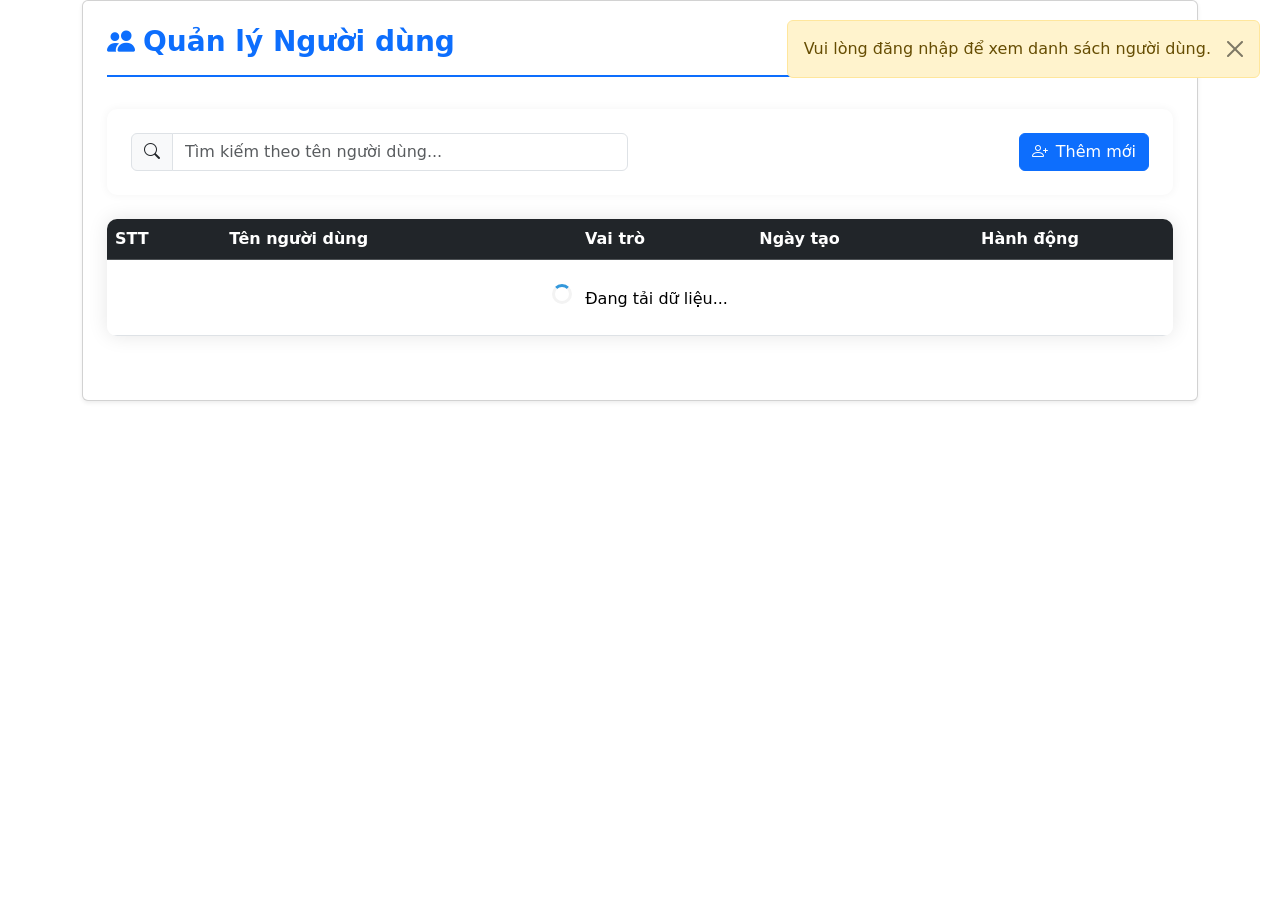
<file: cafe_frontend/src/main/resources/templates/users/index.html>
<!DOCTYPE html>
<html xmlns:th="http://www.thymeleaf.org" xmlns:layout="http://www.ultraq.net.nz/thymeleaf/layout" layout:decorate="~{layout/main}">
<head>
    <meta charset="UTF-8">
    <meta name="viewport" content="width=device-width, initial-scale=1.0">
    <title>Quản lý Người dùng</title>
    <!-- Bootstrap CSS -->
    <link href="https://cdn.jsdelivr.net/npm/bootstrap@5.3.0/dist/css/bootstrap.min.css" rel="stylesheet">
    <!-- Bootstrap Icons -->
    <link href="https://cdn.jsdelivr.net/npm/bootstrap-icons@1.10.0/font/bootstrap-icons.css" rel="stylesheet">
    <!-- Custom CSS -->
    <link th:href="@{/css/style.css}" rel="stylesheet">
    <style>
        .action-btn {
            margin: 0 2px;
            padding: 5px 8px;
            border-radius: 6px;
            border: none;
            cursor: pointer;
            transition: all 0.2s;
        }
        .action-btn:hover {
            transform: translateY(-1px);
        }
        .btn-edit { background: #28a745; color: white; }
        .btn-edit:hover { background: #218838; }
        .btn-delete { background: #dc3545; color: white; }
        .btn-delete:hover { background: #c82333; }
        .btn-password { background: #ffc107; color: #212529; }
        .btn-password:hover { background: #e0a800; }
        
        .table-container {
            background: white;
            border-radius: 10px;
            box-shadow: 0 0 20px rgba(0,0,0,0.1);
            overflow: hidden;
        }
        
        .page-title {
            color: #0d6efd;
            font-weight: 600;
            margin: 0;
            padding-bottom: 1rem;
            border-bottom: 2px solid #0d6efd;
        }
        
        .badge-role {
            font-size: 0.75rem;
            padding: 0.4rem 0.8rem;
            border-radius: 15px;
        }
        
        .loading-spinner {
            display: inline-block;
            width: 20px;
            height: 20px;
            border: 3px solid #f3f3f3;
            border-top: 3px solid #3498db;
            border-radius: 50%;
            animation: spin 1s linear infinite;
        }
        
        @keyframes spin {
            0% { transform: rotate(0deg); }
            100% { transform: rotate(360deg); }
        }
        
        .header-section {
            margin-bottom: 2rem;
        }
        
        .search-add-section {
            background: white;
            border-radius: 10px;
            box-shadow: 0 0 10px rgba(0,0,0,0.05);
            padding: 1.5rem;
            margin-bottom: 1.5rem;
        }

        /* Custom Delete Confirmation Modal Styles */
        .modal-content {
            border-radius: 10px;
            border: none;
            box-shadow: 0 10px 40px rgba(0,0,0,0.2);
        }
        
        .modal-header {
            border-bottom: 1px solid #dee2e6;
            background-color: #f8f9fa;
            border-radius: 10px 10px 0 0;
        }
        
        .modal-footer {
            border-top: 1px solid #dee2e6;
            background-color: #f8f9fa;
            border-radius: 0 0 10px 10px;
        }
        
        .btn-confirm-delete {
            background-color: #dc3545;
            border-color: #dc3545;
            color: white;
        }
        
        .btn-confirm-delete:hover {
            background-color: #c82333;
            border-color: #bd2130;
        }
    </style>
</head>
<body>
    <div layout:fragment="content">
        <div class="container">
            <div class="card p-4 shadow-sm">
                <!-- Page Title -->
                <div class="header-section">
                    <h3 class="page-title">
                        <i class="bi bi-people-fill me-2"></i>Quản lý Người dùng
                    </h3>
                </div>

                <!-- Search and Add Section -->
                <div class="search-add-section">
                    <div class="row align-items-center">
                        <div class="col-md-6">
                            <div class="input-group">
                                <span class="input-group-text"><i class="bi bi-search"></i></span>
                                <input type="text" class="form-control" id="searchInput" placeholder="Tìm kiếm theo tên người dùng...">
                            </div>
                        </div>
                        <div class="col-md-6 text-end">
                            <button class="btn btn-primary" onclick="showAddUserModal()">
                                <i class="bi bi-person-plus me-2"></i>Thêm mới
                            </button>
                        </div>
                    </div>
                </div>

                <!-- Users Table -->
                <div class="table-container">
                    <div class="table-responsive">
                        <table class="table table-hover mb-0">
                            <thead class="table-dark">
                                <tr>
                                    <th>STT</th>
                                    <th>Tên người dùng</th>
                                    <th>Vai trò</th>
                                    <th>Ngày tạo</th>
                                    <th width="200">Hành động</th>
                                </tr>
                            </thead>
                            <tbody id="userTableBody">
                                <tr>
                                    <td colspan="5" class="text-center py-4">
                                        <div class="loading-spinner me-2"></div>
                                        Đang tải dữ liệu...
                                    </td>
                                </tr>
                            </tbody>
                        </table>
                    </div>
                </div>

                <!-- Pagination -->
                <div class="d-flex justify-content-end mt-4">
                    <nav aria-label="User pagination">
                        <ul class="pagination" id="pagination">
                            <!-- Pagination will be generated here -->
                        </ul>
                    </nav>
                </div>
            </div>
        </div>

        <!-- Add/Edit User Modal -->
        <div class="modal fade" id="userModal" tabindex="-1">
            <div class="modal-dialog">
                <div class="modal-content">
                    <div class="modal-header">
                        <h5 class="modal-title" id="userModalTitle">Thêm mới</h5>
                        <button type="button" class="btn-close" data-bs-dismiss="modal"></button>
                    </div>
                    <div class="modal-body">
                        <form id="userForm">
                            <input type="hidden" id="userId">
                            <div class="mb-3">
                                <label for="username" class="form-label">Tên người dùng</label>
                                <input type="text" class="form-control" id="username" required>
                            </div>
                            <div class="mb-3" id="passwordField">
                                <label for="password" class="form-label">Mật khẩu</label>
                                <input type="password" class="form-control" id="password" required>
                            </div>
                            <div class="mb-3">
                                <label for="role" class="form-label">Vai trò</label>
                                <select class="form-select" id="role" required>
                                    <option value="USER">Người dùng</option>
                                    <option value="ADMIN">Quản trị viên</option>
                                </select>
                            </div>
                        </form>
                    </div>
                    <div class="modal-footer">
                        <button type="button" class="btn btn-secondary" data-bs-dismiss="modal">Hủy</button>
                        <button type="button" class="btn btn-primary" onclick="saveUser()">Lưu</button>
                    </div>
                </div>
            </div>
        </div>

        <!-- Change Password Modal -->
        <div class="modal fade" id="passwordModal" tabindex="-1">
            <div class="modal-dialog">
                <div class="modal-content">
                    <div class="modal-header">
                        <h5 class="modal-title">Đổi mật khẩu</h5>
                        <button type="button" class="btn-close" data-bs-dismiss="modal"></button>
                    </div>
                    <div class="modal-body">
                        <form id="passwordForm">
                            <input type="hidden" id="changePasswordUserId">
                            <div class="mb-3">
                                <label for="newPassword" class="form-label">Mật khẩu mới</label>
                                <input type="password" class="form-control" id="newPassword" required>
                            </div>
                        </form>
                    </div>
                    <div class="modal-footer">
                        <button type="button" class="btn btn-secondary" data-bs-dismiss="modal">Hủy</button>
                        <button type="button" class="btn btn-warning" onclick="changePassword()">Đổi mật khẩu</button>
                    </div>
                </div>
            </div>
        </div>

        <!-- Custom Delete Confirmation Modal -->
        <div class="modal fade" id="deleteConfirmModal" tabindex="-1">
            <div class="modal-dialog">
                <div class="modal-content">
                    <div class="modal-header">
                        <h5 class="modal-title">
                            <i class="bi bi-exclamation-triangle text-warning me-2"></i>
                            Xác nhận xóa
                        </h5>
                        <button type="button" class="btn-close" data-bs-dismiss="modal"></button>
                    </div>
                    <div class="modal-body">
                        <p class="mb-3">Bạn có chắc chắn muốn xóa người dùng này không?</p>
                        <div class="alert alert-warning">
                            <i class="bi bi-info-circle me-2"></i>
                            <strong>Lưu ý:</strong> Hành động này không thể hoàn tác!
                        </div>
                        <div id="userToDeleteInfo" class="bg-light p-3 rounded">
                            <!-- User info will be displayed here -->
                        </div>
                    </div>
                    <div class="modal-footer">
                        <button type="button" class="btn btn-secondary" data-bs-dismiss="modal">Hủy bỏ</button>
                        <button type="button" class="btn btn-confirm-delete" id="confirmDeleteBtn">
                            <i class="bi bi-trash me-2"></i>Xóa người dùng
                        </button>
                    </div>
                </div>
            </div>
        </div>
    </div>

    <th:block layout:fragment="scripts">        
        <script>
            let allUsers = [];
            let filteredUsers = [];
            let currentPage = 1;
            const usersPerPage = 10;
            let userToDeleteId = null;

            // Initialize page
            document.addEventListener('DOMContentLoaded', function() {
                loadUsers();
                setupSearchAndFilter();
            });

            // Load users from API
            async function loadUsers() {
                const accessToken = localStorage.getItem('accessToken');
                
                if (!accessToken) {
                    showAlert('Vui lòng đăng nhập để xem danh sách người dùng.', 'warning');
                    setTimeout(() => window.location.href = '/login', 2000);
                    return;
                }

                try {
                    const response = await fetch('http://localhost:8080/api/v1/users', {
                        method: 'GET',
                        headers: {
                            'Content-Type': 'application/json',
                            'Authorization': `Bearer ${accessToken}`
                        }
                    });

                    if (response.ok) {
                        const apiResult = await response.json();
                        if (apiResult.status && apiResult.data) {
                            allUsers = apiResult.data;
                            filteredUsers = [...allUsers];
                            renderUsers();
                            renderPagination();
                        } else {
                            // Sử dụng userMessage từ API thay vì thông báo cố định
                            showAlert(apiResult.userMessage || apiResult.message || 'Không có dữ liệu người dùng', 'info');
                            
                        }
                    } else {
                        await handleErrorResponse(response);
                    }
                } catch (error) {
                    console.error('Error loading users:', error);
                    showAlert('Không thể kết nối đến server', 'danger');
                }
            }

            // Render users table
            function renderUsers() {
                const userTableBody = document.getElementById('userTableBody');
                const startIndex = (currentPage - 1) * usersPerPage;
                const endIndex = startIndex + usersPerPage;
                const currentUsers = filteredUsers.slice(startIndex, endIndex);

                if (currentUsers.length === 0) {
                    userTableBody.innerHTML = `
                        <tr>
                            <td colspan="5" class="text-center py-4">
                                <i class="bi bi-inbox text-muted" style="font-size: 2rem;"></i>
                                <p class="text-muted mt-2">Không có người dùng nào</p>
                            </td>
                        </tr>
                    `;
                    return;
                }

                userTableBody.innerHTML = currentUsers.map((user, index) => `
                    <tr>
                        <td>${startIndex + index + 1}</td>
                        <td>
                            <div>
                                <strong>${user.username}</strong>
                            </div>
                        </td>
                        <td>
                            <span class="badge ${getRoleBadgeClass(user.role)} badge-role">
                                ${getRoleDisplayName(user.role)}
                            </span>
                        </td>
                        <td>${formatDate(user.createdDate)}</td>
                        <td>
                            <button class="action-btn btn-edit" onclick="editUser(${user.id})" title="Chỉnh sửa">
                                <i class="bi bi-pencil"></i>
                            </button>
                            <button class="action-btn btn-password" onclick="showChangePasswordModal(${user.id})" title="Đổi mật khẩu">
                                <i class="bi bi-key"></i>
                            </button>
                            <button class="action-btn btn-delete" onclick="showDeleteConfirmModal(${user.id})" title="Xóa">
                                <i class="bi bi-trash"></i>
                            </button>
                        </td>
                    </tr>
                `).join('');
            }

            // Helper functions
            function getRoleBadgeClass(role) {
                const classes = {
                    'ADMIN': 'bg-danger',
                    'USER': 'bg-primary'
                };
                return classes[role] || 'bg-secondary';
            }

            function getRoleDisplayName(role) {
                const names = {
                    'ADMIN': 'Quản trị viên',
                    'USER': 'Người dùng'
                };
                return names[role] || role;
            }

            function formatDate(dateString) {
                if (!dateString) return 'N/A';
                try {
                    return new Date(dateString).toLocaleDateString('vi-VN');
                } catch (error) {
                    return dateString;
                }
            }

            // Search and filter
            function setupSearchAndFilter() {
                const searchInput = document.getElementById('searchInput');
                searchInput.addEventListener('input', filterUsers);
            }

            function filterUsers() {
                const searchTerm = document.getElementById('searchInput').value.toLowerCase();

                filteredUsers = allUsers.filter(user => {
                    const matchesSearch = user.username.toLowerCase().includes(searchTerm);
                    return matchesSearch;
                });

                currentPage = 1;
                renderUsers();
                renderPagination();
            }

            // Pagination
            function renderPagination() {
                const totalPages = Math.ceil(filteredUsers.length / usersPerPage);
                const pagination = document.getElementById('pagination');

                if (totalPages <= 1) {
                    pagination.innerHTML = '';
                    return;
                }

                let paginationHTML = '';
                
                // Previous button
                if (currentPage > 1) {
                    paginationHTML += `<li class="page-item"><a class="page-link" href="#" onclick="goToPage(${currentPage - 1})">Trước</a></li>`;
                }

                // Page numbers
                for (let i = 1; i <= totalPages; i++) {
                    if (i === currentPage) {
                        paginationHTML += `<li class="page-item active"><span class="page-link">${i}</span></li>`;
                    } else {
                        paginationHTML += `<li class="page-item"><a class="page-link" href="#" onclick="goToPage(${i})">${i}</a></li>`;
                    }
                }

                // Next button
                if (currentPage < totalPages) {
                    paginationHTML += `<li class="page-item"><a class="page-link" href="#" onclick="goToPage(${currentPage + 1})">Sau</a></li>`;
                }

                pagination.innerHTML = paginationHTML;
            }

            function goToPage(page) {
                currentPage = page;
                renderUsers();
                renderPagination();
            }

            // Modal functions
            function showAddUserModal() {
                document.getElementById('userModalTitle').textContent = 'Thêm người dùng mới';
                document.getElementById('userForm').reset();
                document.getElementById('userId').value = '';
                document.getElementById('passwordField').style.display = 'block';
                document.getElementById('password').required = true;
                new bootstrap.Modal(document.getElementById('userModal')).show();
            }

            function editUser(userId) {
                const user = allUsers.find(u => u.id === userId);
                if (!user) return;

                document.getElementById('userModalTitle').textContent = 'Chỉnh sửa người dùng';
                document.getElementById('userId').value = user.id;
                document.getElementById('username').value = user.username;
                document.getElementById('role').value = user.role;
                document.getElementById('passwordField').style.display = 'none';
                document.getElementById('password').required = false;
                
                new bootstrap.Modal(document.getElementById('userModal')).show();
            }

            function showChangePasswordModal(userId) {
                document.getElementById('changePasswordUserId').value = userId;
                document.getElementById('passwordForm').reset();
                new bootstrap.Modal(document.getElementById('passwordModal')).show();
            }

            // Custom delete confirmation modal
            function showDeleteConfirmModal(userId) {
                const user = allUsers.find(u => u.id === userId);
                if (!user) return;

                userToDeleteId = userId;
                
                // Update user info in modal
                document.getElementById('userToDeleteInfo').innerHTML = `
                    <strong>Tên người dùng:</strong> ${user.username}<br>
                    <strong>Vai trò:</strong> ${getRoleDisplayName(user.role)}<br>
                    <strong>Ngày tạo:</strong> ${formatDate(user.createdDate)}
                `;

                // Setup confirm button click handler
                document.getElementById('confirmDeleteBtn').onclick = function() {
                    performDeleteUser(userToDeleteId);
                };

                new bootstrap.Modal(document.getElementById('deleteConfirmModal')).show();
            }

            // API functions - UPDATED to use userMessage from API
            async function saveUser() {
                const userId = document.getElementById('userId').value;
                const isEdit = !!userId;
                
                const userData = {
                    username: document.getElementById('username').value,
                    role: document.getElementById('role').value
                };

                if (!isEdit) {
                    userData.password = document.getElementById('password').value;
                }

                try {
                    const url = isEdit ? `http://localhost:8080/api/v1/users/${userId}` : 'http://localhost:8080/api/v1/users';
                    const method = isEdit ? 'PUT' : 'POST';

                    const response = await fetch(url, {
                        method: method,
                        headers: {
                            'Content-Type': 'application/json',
                            'Authorization': `Bearer ${localStorage.getItem('accessToken')}`
                        },
                        body: JSON.stringify(userData)
                    });

                    const apiResult = await response.json();

                    if (response.ok) {
                        // Sử dụng userMessage từ API response
                        showAlert(apiResult.userMessage, 'success');
                        bootstrap.Modal.getInstance(document.getElementById('userModal')).hide();
                        loadUsers();
                    } else {
                        // Sử dụng userMessage từ API error response
                        showAlert(apiResult.userMessage, 'danger');
                    }
                } catch (error) {
                    console.error('Error saving user:', error);
                    showAlert('Không thể kết nối đến server', 'danger');
                }
            }

            async function performDeleteUser(userId) {
                try {
                    const response = await fetch(`http://localhost:8080/api/v1/users/${userId}`, {
                        method: 'DELETE',
                        headers: {
                            'Authorization': `Bearer ${localStorage.getItem('accessToken')}`
                        }
                    });

                    const apiResult = await response.json();

                    if (response.ok) {
                        // Sử dụng userMessage từ API response
                        showAlert(apiResult.userMessage, 'success');
                        bootstrap.Modal.getInstance(document.getElementById('deleteConfirmModal')).hide();
                        loadUsers();
                    } else {
                        // Sử dụng userMessage từ API error response
                        showAlert(apiResult.userMessage || 'Không thể xóa người dùng', 'danger');
                    }
                } catch (error) {
                    console.error('Error deleting user:', error);
                    showAlert('Không thể kết nối đến server', 'danger');
                }
            }

            // UPDATED: Change Password Function - sử dụng userMessage từ API
            async function changePassword() {
                const userId = document.getElementById('changePasswordUserId').value;
                const newPassword = document.getElementById('newPassword').value;
                
                try {
                    const response = await fetch(`http://localhost:8080/api/v1/users/${userId}/change-password`, {
                        method: 'PATCH',
                        headers: {
                            'Content-Type': 'application/json',
                            'Authorization': `Bearer ${localStorage.getItem('accessToken')}`
                        },
                        body: JSON.stringify({ newPassword: newPassword })
                    });

                    const apiResult = await response.json();

                    if (response.ok) {
                        // Sử dụng userMessage từ API response
                        showAlert(apiResult.userMessage, 'success');
                        bootstrap.Modal.getInstance(document.getElementById('passwordModal')).hide();
                    } else {
                        // Sử dụng userMessage từ API error response
                        showAlert(apiResult.userMessage, 'danger');
                    }
                } catch (error) {
                    console.error('Error changing password:', error);
                    showAlert('Không thể kết nối đến server', 'danger');
                }
            }

            function refreshUserList() {
                document.getElementById('searchInput').value = '';
                loadUsers();
            }

            // Utility functions
            function showAlert(message, type) {
                const alertDiv = document.createElement('div');
                alertDiv.className = `alert alert-${type} alert-dismissible fade show position-fixed`;
                alertDiv.style.cssText = 'top: 20px; right: 20px; z-index: 9999; min-width: 300px;';
                alertDiv.innerHTML = `
                    ${message}
                    <button type="button" class="btn-close" data-bs-dismiss="alert"></button>
                `;
                document.body.appendChild(alertDiv);

                setTimeout(() => {
                    if (alertDiv.parentNode) {
                        alertDiv.parentNode.removeChild(alertDiv);
                    }
                }, 5000);
            }

            // UPDATED: handleErrorResponse để sử dụng userMessage từ API
            async function handleErrorResponse(response) {
                let errorData = { message: 'Lỗi không xác định' };
                
                try {
                    errorData = await response.json();
                } catch (e) {
                    console.log('Could not parse error response');
                }

                switch (response.status) {
                    case 401:
                        localStorage.removeItem('accessToken');
                        showAlert(errorData.userMessage || errorData.message || 'Phiên đăng nhập đã hết hạn. Vui lòng đăng nhập lại.', 'warning');
                        setTimeout(() => window.location.href = '/login', 2000);
                        break;
                    case 403:
                        showAlert(`Lỗi truy cập: ${errorData.userMessage}` || 'Bạn không có quyền truy cập.', 'danger');
                        break;
                    case 404:
                        showAlert(`Lỗi truy cập: ${errorData.userMessage}` || 'API endpoint không tồn tại.', 'danger');
                        break;
                    case 500:
                        showAlert(`Lỗi truy cập: ${errorData.userMessage}` || 'Lỗi server nội bộ.', 'danger');
                        break;
                    default:
                        showAlert(`Lỗi truy cập: ${errorData.userMessage}` || 'Có lỗi xảy ra', 'danger');
                }
            }
        </script>
    </th:block>
</body>
</html>
</file>
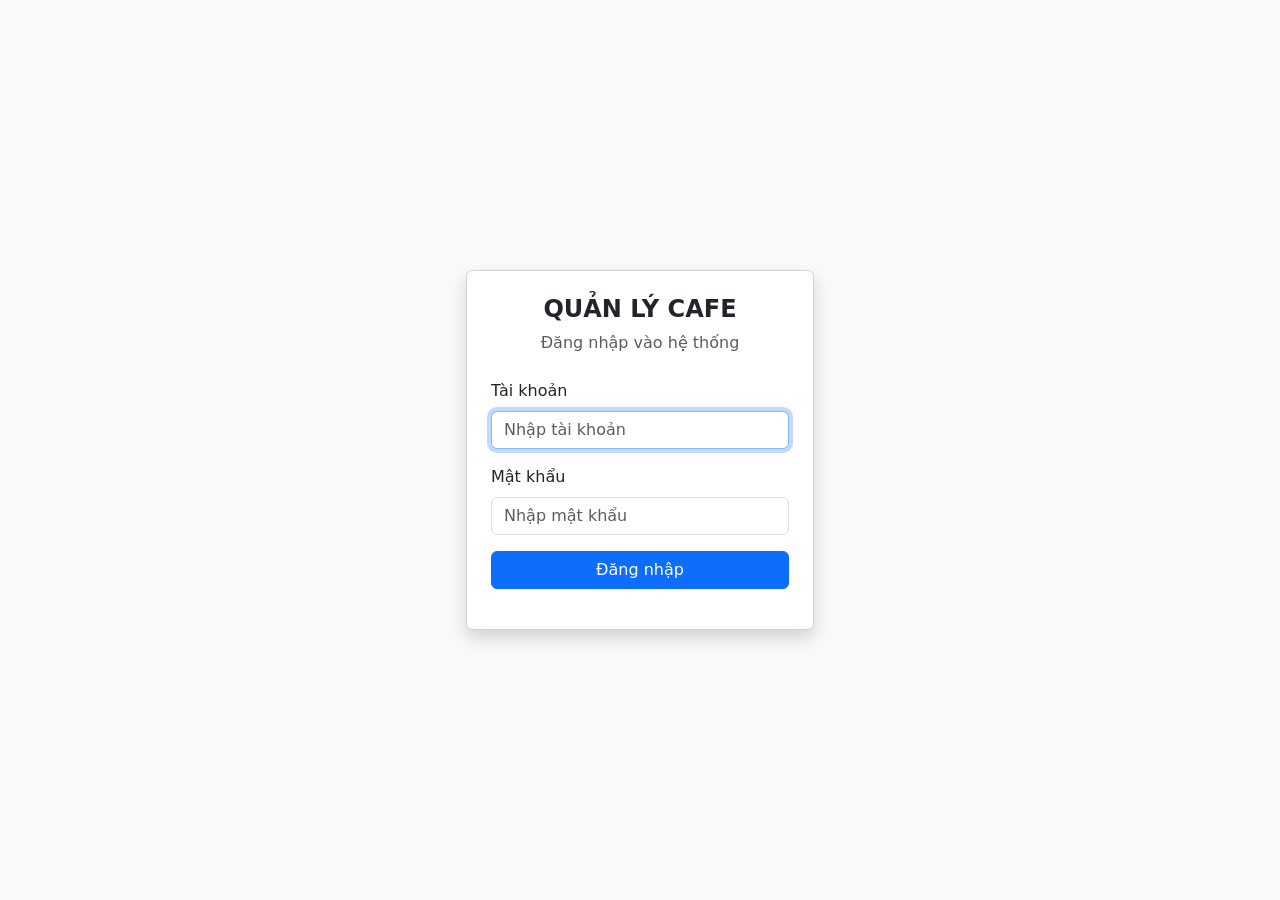
<file: cafe_frontend/src/main/resources/templates/auths/login.html>
<!DOCTYPE html>
<html xmlns:th="http://www.thymeleaf.org">

<head>
    <meta charset="UTF-8">
    <meta name="viewport" content="width=device-width, initial-scale=1.0">
    <title>Đăng nhập - Quản lý cafe</title>
    <!-- Bootstrap CSS -->
    <link href="https://cdn.jsdelivr.net/npm/bootstrap@5.3.0/dist/css/bootstrap.min.css" rel="stylesheet">
    <!-- Bootstrap Icons -->
    <link href="https://cdn.jsdelivr.net/npm/bootstrap-icons@1.10.0/font/bootstrap-icons.css" rel="stylesheet">
    <!-- Custom CSS -->
    <link th:href="@{/css/style.css}" rel="stylesheet">
    <style>
        .custom-alert {
            position: fixed;
            top: 20px;
            right: 20px;
            z-index: 9999;
            min-width: 300px;
            max-width: 500px;
            border-radius: 0.5rem;
            box-shadow: 0 0.5rem 1rem rgba(0, 0, 0, 0.15);
            opacity: 0;
            transform: translateX(100%);
            transition: all 0.3s ease;
        }
        .custom-alert.show {
            opacity: 1;
            transform: translateX(0);
        }
        .custom-alert.hide {
            opacity: 0;
            transform: translateX(100%);
        }
    </style>
</head>

<body class="bg-light">
    <div class="container vh-100 d-flex align-items-center justify-content-center">
        <div class="row justify-content-center w-100">
            <div class="col-md-6 col-lg-4">
                <div class="card shadow">
                    <div class="card-body p-4">
                        <div class="text-center mb-4">
                            <h4 class="fw-bold">QUẢN LÝ CAFE</h4>
                            <p class="text-muted">Đăng nhập vào hệ thống</p>
                        </div>

                        <form id="loginForm" onsubmit="return handleLogin(event)">
                            <div class="mb-3">
                                <label for="username" class="form-label">Tài khoản</label>
                                <input type="text" class="form-control" id="username" name="username"
                                    placeholder="Nhập tài khoản" required autofocus>
                            </div>

                            <div class="mb-3">
                                <label for="password" class="form-label">Mật khẩu</label>
                                <input type="password" class="form-control" id="password" name="password"
                                    placeholder="Nhập mật khẩu" required>
                            </div>

                            <div class="d-grid mb-3">
                                <button type="submit" class="btn btn-primary">Đăng nhập</button>
                            </div>
                        </form>
                    </div>
                </div>
            </div>
        </div>
    </div>

    <!-- Bootstrap JS -->
    <script src="https://cdn.jsdelivr.net/npm/bootstrap@5.3.0/dist/js/bootstrap.bundle.min.js"></script>
    <!-- Custom JS -->
    <script>
        // Improved alert function with animation (same as config page)
        function showAlert(message, type) {
            // Remove existing alerts
            const existingAlerts = document.querySelectorAll('.custom-alert');
            existingAlerts.forEach(alert => {
                alert.classList.add('hide');
                setTimeout(() => {
                    if (alert.parentNode) {
                        alert.parentNode.removeChild(alert);
                    }
                }, 300);
            });

            // Create new alert
            const alertDiv = document.createElement('div');
            alertDiv.className = `alert alert-${type} alert-dismissible custom-alert`;
            
            // Icon mapping
            const iconMap = {
                'success': 'bi-check-circle-fill',
                'danger': 'bi-exclamation-triangle-fill',
                'warning': 'bi-exclamation-triangle-fill',
                'info': 'bi-info-circle-fill'
            };
            
            const icon = iconMap[type] || 'bi-info-circle-fill';
            
            alertDiv.innerHTML = `
                <div class="d-flex align-items-center">
                    <i class="bi ${icon} me-2"></i>
                    <div class="flex-grow-1">${message}</div>
                    <button type="button" class="btn-close ms-2" aria-label="Close"></button>
                </div>
            `;
            
            document.body.appendChild(alertDiv);

            // Show animation
            setTimeout(() => {
                alertDiv.classList.add('show');
            }, 100);

            // Auto hide after 5 seconds
            const autoHideTimer = setTimeout(() => {
                hideAlert(alertDiv);
            }, 5000);

            // Close button handler
            const closeBtn = alertDiv.querySelector('.btn-close');
            closeBtn.addEventListener('click', () => {
                clearTimeout(autoHideTimer);
                hideAlert(alertDiv);
            });
        }

        function hideAlert(alertDiv) {
            alertDiv.classList.remove('show');
            alertDiv.classList.add('hide');
            setTimeout(() => {
                if (alertDiv.parentNode) {
                    alertDiv.parentNode.removeChild(alertDiv);
                }
            }, 300);
        }

        async function handleLogin(event) {
            event.preventDefault();

            const username = document.getElementById('username').value;
            const password = document.getElementById('password').value;

            try {
                const response = await fetch('http://localhost:8080/api/v1/auth/login', {
                    method: 'POST',
                    headers: {
                        'Content-Type': 'application/json'
                    },
                    body: JSON.stringify({
                        username: username,
                        password: password
                    })
                });

                if (response.ok) {
                    const apiResult = await response.json();
                    console.log('API Response (response.ok is true):', apiResult);
                    // Kiểm tra kết quả từ API
                    if (apiResult.status && apiResult.data) {
                        // Lưu access token và refresh token
                        if (apiResult.data.accessToken) {
                            localStorage.setItem('accessToken', apiResult.data.accessToken);
                        }
                        if (apiResult.data.refreshToken) {
                            localStorage.setItem('refreshToken', apiResult.data.refreshToken);
                        }
                        // Lưu username
                        localStorage.setItem('username', username);
                        
                        // Hiển thị thông báo thành công
                        showAlert('Đăng nhập thành công!', 'success');
                        
                        // Chuyển hướng đến trang home sau 1 giây
                        setTimeout(() => {
                            window.location.href = '/home';
                        }, 1000);
                    } else {
                        // Sử dụng userMessage từ API nếu có
                        const errorMessage = apiResult.userMessage || apiResult.message || 'Đăng nhập thất bại. Vui lòng kiểm tra lại thông tin!';
                        showAlert(errorMessage, 'danger');
                    }
                } else {
                    const errorData = await response.json().catch(() => ({}));
                    console.log('API Response (response.ok is false):', response.status, errorData);
                    
                    // Sử dụng userMessage từ API nếu có
                    const errorMessage = errorData.userMessage || errorData.message || 'Đăng nhập thất bại. Vui lòng kiểm tra lại thông tin!';
                    showAlert(errorMessage, 'danger');
                }
            } catch (error) {
                console.error('Error:', error);
                showAlert('Có lỗi xảy ra. Vui lòng thử lại sau!', 'danger');
            }

            return false;
        }
    </script>
</body>

</html>
</file>
